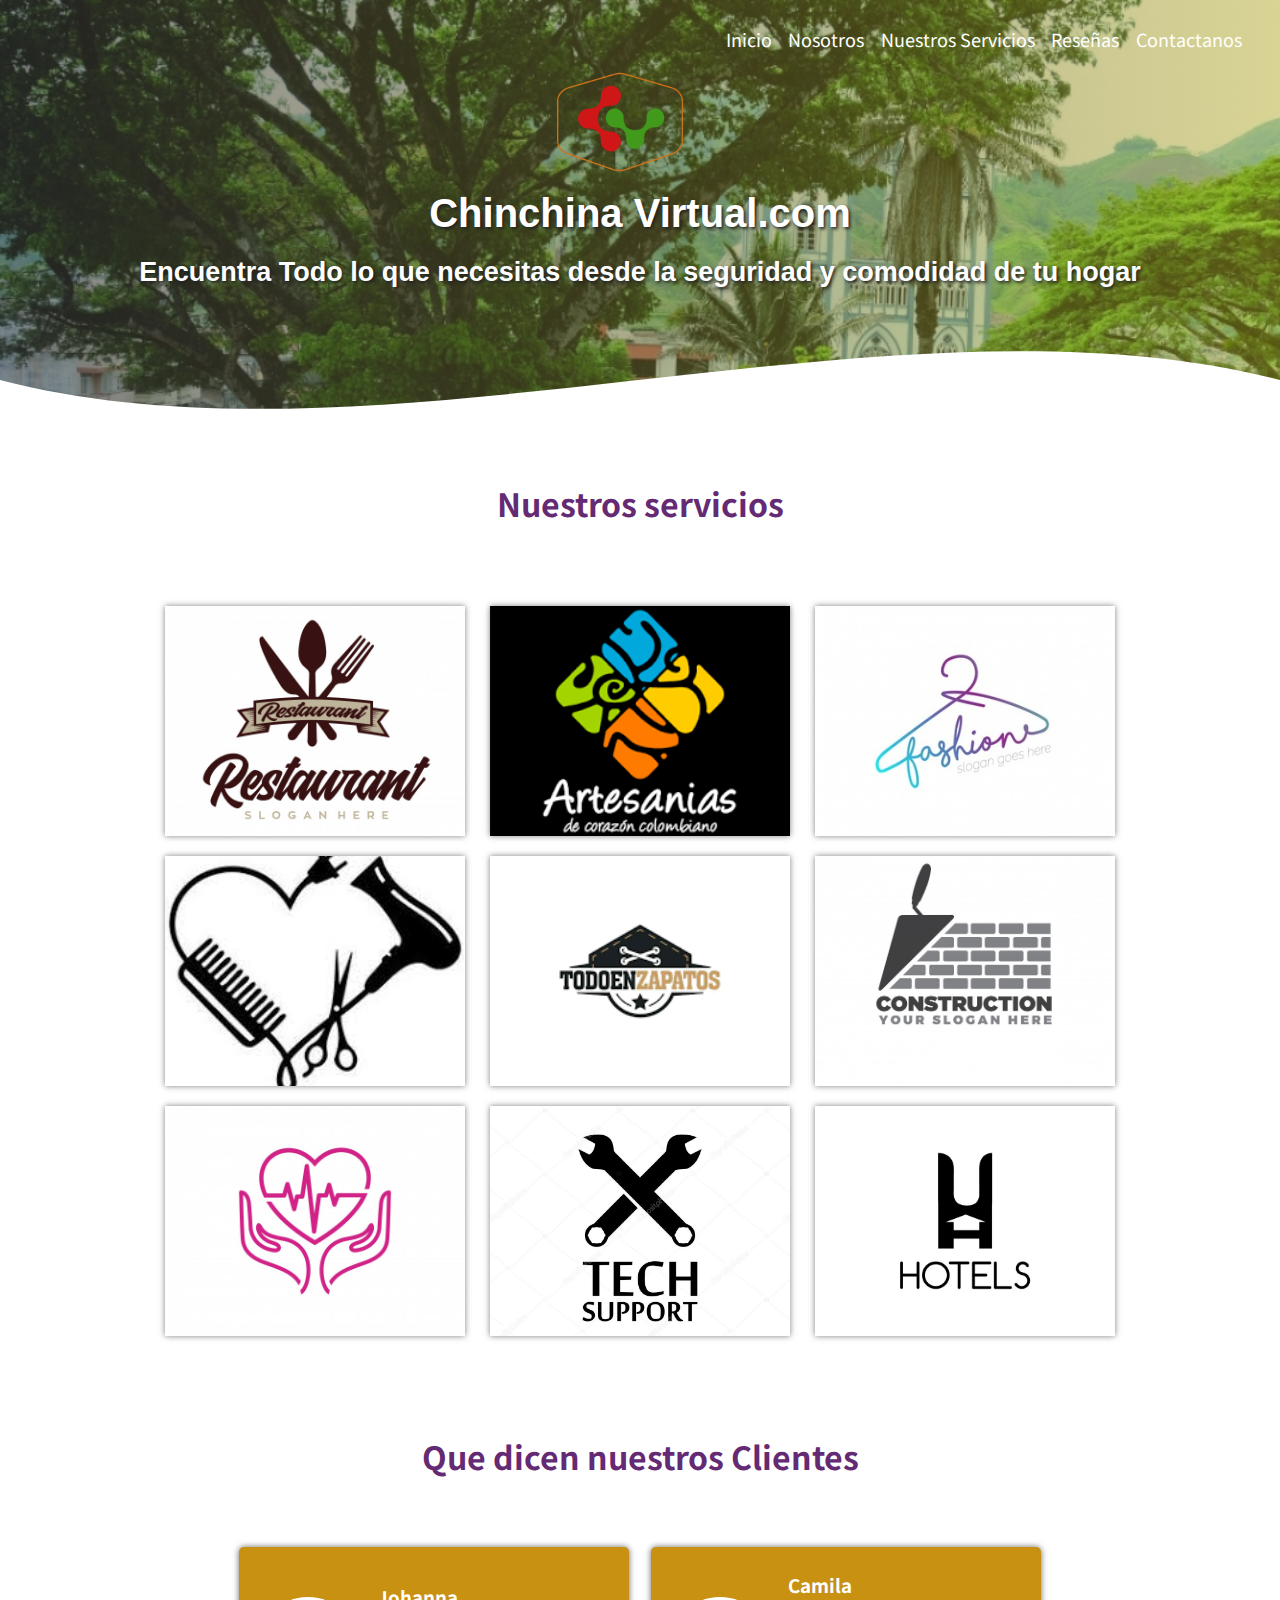
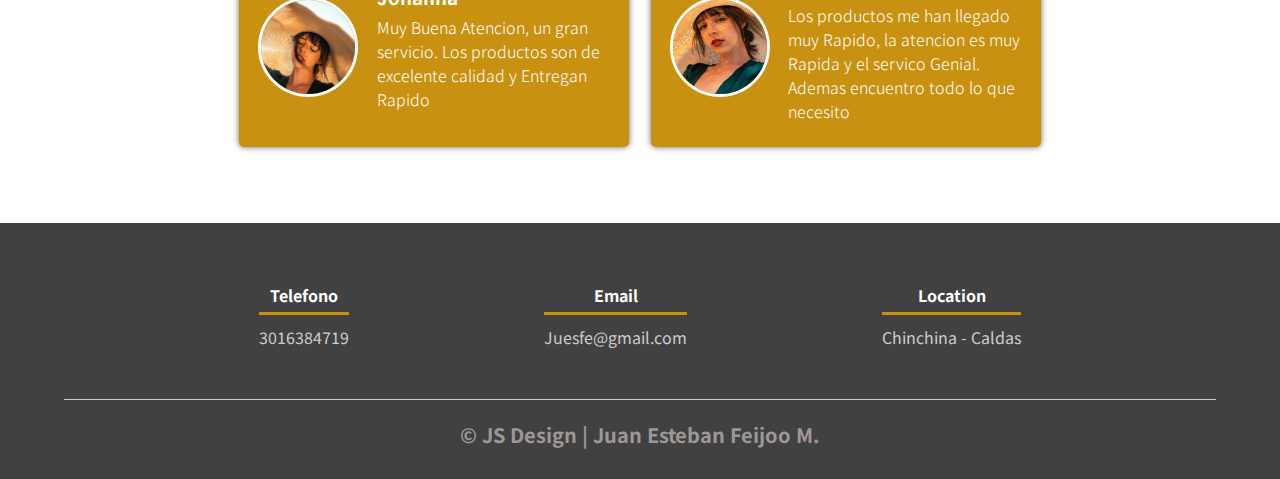
<file: index.html>
<!DOCTYPE html>
<html lang="es">
<head>
    <meta charset="UTF-8">
    <meta name="viewport" content="width=device-width, initial-scale=1.0">
    <meta name="description" content="Comercio Virtual chinchina, En esta Web Podras encontrar todo lo que necesites en casa
    desde productos tecnologicos y ropa Hasta la mejor comida de la ciudad." />
    <meta name="keywords" content="chinchina Virtual, Domicilios chinchina, tecnologia chinchina, comercio chinchina
    marcas aliadas chinchina, ropa chinchina, comercio virtual, domiciliso, compra online, tenis chinchina, ropa chinchina
    servicio tecnico chinchina, chinchina caldas, caldas chinchina, restaurantes chinchina"/>
    <title>Chinchina Virtual.com</title>
    <link rel="icon" href="img/faviconNegro.PNG" />
    <link href="chinchinaVirtualCss/chinchinaVirtual.css" type="text/css" rel="stylesheet" media />
    <link href="https://fonts.googleapis.com/css2?family=Noto+Sans+JP:wght@300&display=swap" rel="stylesheet">
</head>
<body>
    <div id="pageContainer">
        <main>
            <div id="home">
                <header>
                    <nav>
                        <a href="index.html"> <b>Inicio</b></a>
                        <a href="nosotros.html"> <b>Nosotros</b> </a>
                        <a href="#NuestrosServicios"> <b>Nuestros Servicios</b> </a>
                        <a href="#reseñas"> <b>Reseñas</b> </a>
                        <a href="contactanos.html"> <b>Contactanos</b> </a>
                    </nav>
                    <img class="logoPrincipal" src="img/faviconBlanco.png" alt="">

                    <section class="textosHeader" >
                        <h1>Chinchina Virtual.com</h1>
                        <br>
                        <h2>Encuentra Todo lo que necesitas desde la seguridad y comodidad de tu hogar</h2>
                    </section>
                    <div class="wave" style="height: 150px; overflow: hidden;"><svg viewBox="0 0 500 150" preserveAspectRatio="none"
                            style="height: 100%; width: 100%;">
                            <path d="M0.00,49.98 C150.00,149.97 349.20,-49.98 500.00,49.98 L500.00,149.97 L0.00,149.97 Z"
                                style="stroke: none; fill: #fff;"></path>
                        </svg></div>
                </header>
                <section id="portafolio">
                    <div class="contenedor contenedorPrincipal">
                        <h2 id="NuestrosServicios"class="titulo"> Nuestros servicios</h2>
                        <div class="galeriaPortafolio">
                            <div class="imagenPort">
                                <img src="img/restaurante.jpg" alt="Restaurantes">
                                <div class="hooverGaleria">
                                    <img src="img/icono1.png" alt="">
                                    <a href="restaurantes.html"><p class="portafolioP"> <b>Restaurantes</b> </p></a>
                                </div>
                            </div>
                            <div class="imagenPort">
                                <img src="img/logoArtesanias.png" alt="Artesanias">
                                <div class="hooverGaleria">
                                    <img src="img/icono1.png" alt="">
                                    <a href="artesanias.html"><p class="portafolioP"> <b>Artesanias</b> </p></a>
                                </div>
                            </div>
                            <div class="imagenPort">
                                <img src="img/ropa.jpg" alt="Moda">
                                <div class="hooverGaleria">
                                    <img src="img/icono1.png" alt="">
                                    <a href="moda.html"><p class="portafolioP"> <b>Moda</b> </p></a>
                                </div>
                            </div>
                            <div class="imagenPort">
                                <img src="img/bellezaLogo.jpg" alt="Belleza">
                                <div class="hooverGaleria">
                                    <img src="img/icono1.png" alt="">
                                    <a href="belleza.html"><p class="portafolioP"> <b>Belleza</b> </p></a>
                                </div>
                            </div>
                            <div class="imagenPort">
                                <img src="img/CalzadoLogo.png" alt="Calzado">
                                <div class="hooverGaleria">
                                    <img src="img/icono1.png" alt="">
                                    <a href="calzado.html"><p class="portafolioP"> <b>Calzado</b> </p></a>
                                </div>
                            </div>
                            <div class="imagenPort">
                                <img src="img/construccionLogo.jpg" alt="Construccion">
                                <div class="hooverGaleria">
                                    <img src="img/icono1.png" alt="">
                                    <a href="Construccion.html"><p class="portafolioP"> <b>Construccion</b> </p></a>
                                </div>
                            </div>
                            <div class="imagenPort">
                                <img src="img/SaludLogo.jpg" alt="Salud">
                                <div class="hooverGaleria">
                                    <img src="img/icono1.png" alt="">
                                    <a href="#"><p class="portafolioP"> <b>Salud</b> </p></a>
                                </div>
                            </div>
                            <div class="imagenPort">
                                <img src="img/servicioTecnico.jpg" alt="Servicio Tecnico">
                                <div class="hooverGaleria">
                                    <img src="img/icono1.png" alt="">
                                    <a href="#"><p class="portafolioP"> <b>Servicio Tecnico</b> </p></a>
                                </div>
                            </div>
                            <div class="imagenPort">
                                <img src="img/logoHotel.jpg" alt="Hoteleria">
                                <div class="hooverGaleria">
                                    <img src="img/icono1.png" alt="">
                                    <a href="#"><p class="portafolioP"> <b>Hoteleria</b> </p></a>
                                </div>
                            </div>
                        </div>
                    </div>
                </section>
                <section id="opiniones">
                    <div class="contenedor opiniones">
                        <h2 id="reseñas" class="titulo">Que dicen nuestros Clientes</h2>
                        <div class="cards">
                            <div class="card">
                                <img src="img/face1.jpg" alt="">
                                <div class="contenidoTextoCard">
                                    <h3>Johanna</h3>
                                    <p>Muy Buena Atencion, un gran servicio. Los productos son de excelente calidad y Entregan Rapido</p>
                                </div>
                            </div>
                            <div class="card">
                                <img src="img/face2.jpg" alt="">
                                <div class="contenidoTextoCard">
                                    <h3>Camila</h3>
                                    <p>Los productos me han llegado muy Rapido, la atencion es muy Rapida y el servico Genial. Ademas encuentro todo lo que necesito</p>
                                </div>
                            </div>
                        </div>
                    </div>
                </section>
            </div>
        </main>
        <footer>
            <div class="contenedor-footer">
                <div class="content-foo">
                    <h4>Telefono</h4>
                    <p>3016384719</p>
                </div>
                <div class="content-foo">
                    <h4>Email</h4>
                    <p>Juesfe@gmail.com</p>
                </div>
                <div class="content-foo">
                    <h4>Location</h4>
                    <p>Chinchina - Caldas</p>
                </div>
            </div>
            <h2 class="titulo-final">&copy; JS Design | Juan Esteban Feijoo M.</h2>
        </footer>
    </div>
</body>
</html>
</file>
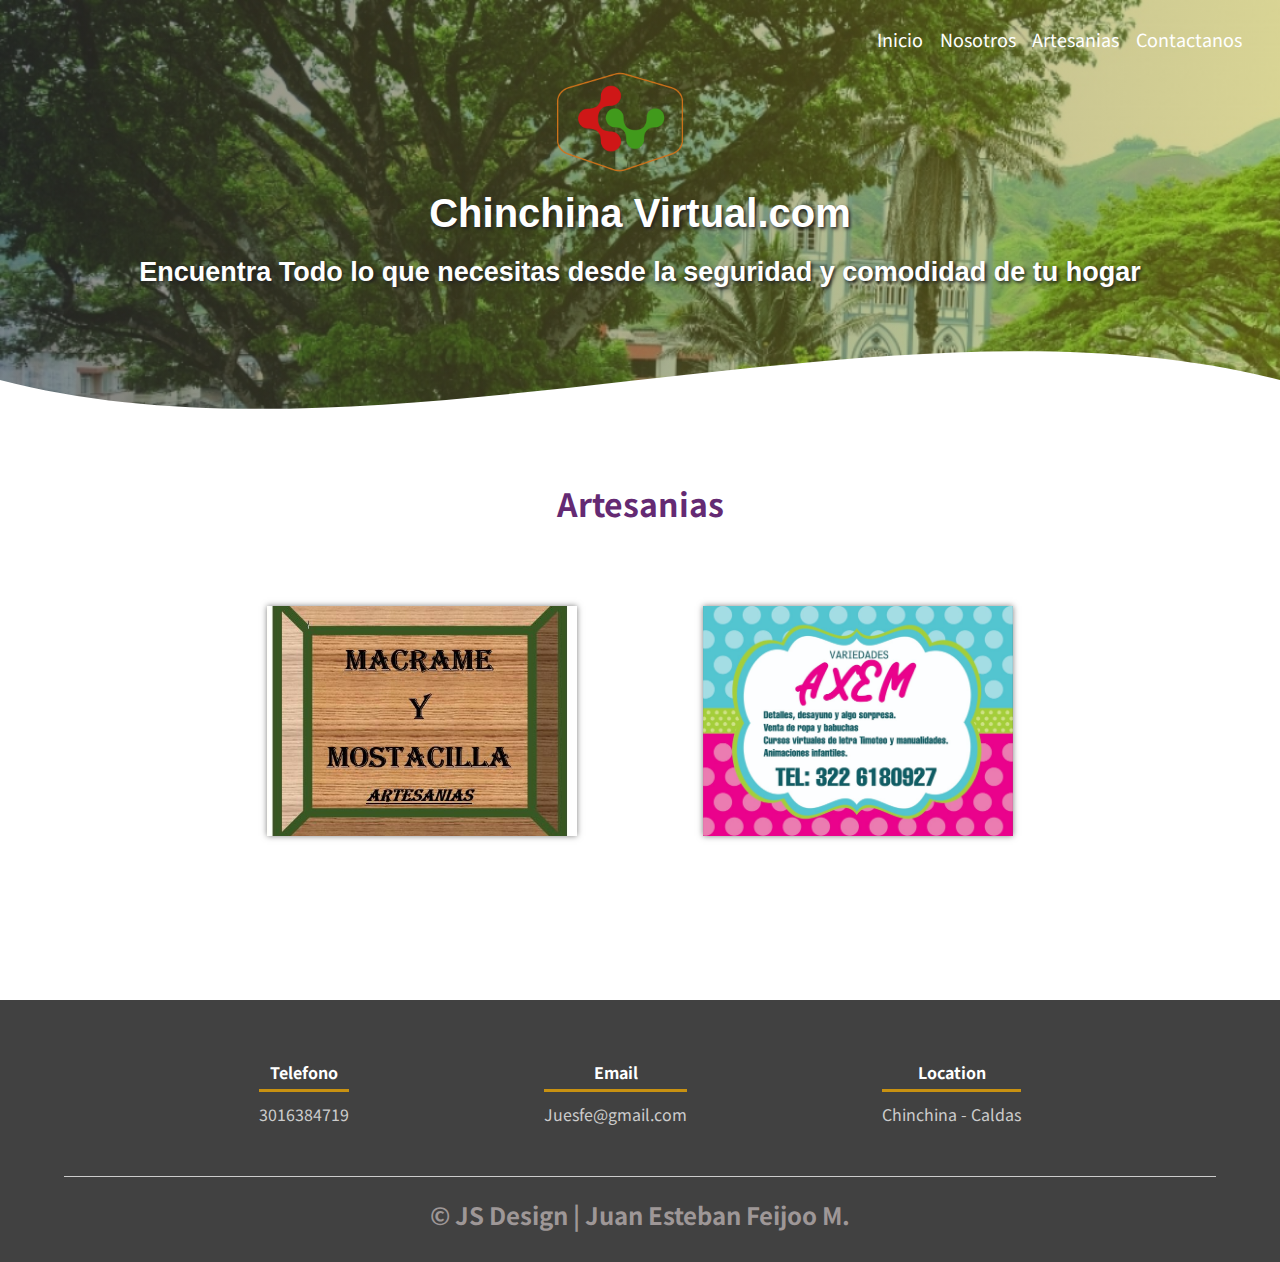
<file: artesanias.html>
<!DOCTYPE html>
<html lang="es">

<head>
    <meta charset="UTF-8">
    <meta name="viewport" content="width=device-width, initial-scale=1.0">
    <meta name="description" content="Comercio Virtual chinchina, En esta Web Podras encontrar todo lo que necesites en casa
        desde productos tecnologicos y ropa Hasta la mejor comida de la ciudad." />
    <meta name="keywords" content="chinchina Virtual, Domicilios chinchina, tecnologia chinchina, comercio chinchina
        marcas aliadas chinchina, ropa chinchina, comercio virtual, domiciliso, compra online, tenis chinchina, ropa chinchina
        servicio tecnico chinchina, chinchina caldas, caldas chinchina" />
    <title>Artesanias</title>
    <link rel="icon" href="img/faviconNegro.PNG" />
    <link href="chinchinaVirtualCss/restaurantes.css" type="text/css" rel="stylesheet" media />
    <link href="https://fonts.googleapis.com/css2?family=Noto+Sans+JP:wght@300&display=swap" rel="stylesheet">
</head>

<body>
    <div id="pageContainer">
        <main>
            <div id="home">
                <header>
                    <nav>
                        <a href="index.html"> <b>Inicio</b></a>
                        <a href="nosotros.html"> <b>Nosotros</b> </a>
                        <a href="#artesanias"> <b>Artesanias</b> </a>
                        <a href="contactanos.html"> <b>Contactanos</b> </a>
                    </nav>
                    <img class="logoPrincipal" src="img/faviconBlanco.png" alt="">

                    <section class="textosHeader">
                        <h1>Chinchina Virtual.com</h1>
                        <br>
                        <h2>Encuentra Todo lo que necesitas desde la seguridad y comodidad de tu hogar</h2>
                    </section>
                    <div class="wave" style="height: 150px; overflow: hidden;"><svg viewBox="0 0 500 150"
                            preserveAspectRatio="none" style="height: 100%; width: 100%;">
                            <path
                                d="M0.00,49.98 C150.00,149.97 349.20,-49.98 500.00,49.98 L500.00,149.97 L0.00,149.97 Z"
                                style="stroke: none; fill: #fff;"></path>
                        </svg></div>
                </header>
                <section id="portafolio">
                    <div class="contenedor contenedorPrincipal">
                        <h2 id="artesanias" class="titulo"> Artesanias </h2>
                        <div class="galeriaPortafolio">
                            <div class="imagenPort">
                                <img id="mostacilla" src="img/mostacilla.jpg" alt="Macrame y Mostacilla">
                                <div class="hooverGaleria">
                                    <img src="img/icono1.png" alt="">
                                    <a href="#">
                                        <p class="portafolioP"> <b>Macrame y Mostacilla <br> Artesanias</b> </p>
                                    </a>
                                </div>
                            </div>
                            <div class="imagenPort">
                                <img id="axem" src="img/axem.jpg" alt="Variedades Axem">
                                <div class="hooverGaleria">
                                    <img src="img/icono1.png" alt="">
                                    <a href="#"> <b>
                                            <p>Variedades Axem </p>
                                        </b> </a>
                                </div>
                            </div>
                        </div>
                    </div>
                </section>
            </div>
        </main>
        <br><br>
        <br><br>
        <br><br>
        <footer>
            <div class="contenedor-footer">
                <div class="content-foo">
                    <h4>Telefono</h4>
                    <p>3016384719</p>
                </div>
                <div class="content-foo">
                    <h4>Email</h4>
                    <p>Juesfe@gmail.com</p>
                </div>
                <div class="content-foo">
                    <h4>Location</h4>
                    <p>Chinchina - Caldas</p>
                </div>
            </div>
            <h2 class="titulo-final">&copy; JS Design | Juan Esteban Feijoo M.</h2>
        </footer>
    </div>
 </body>
</html>
</file>
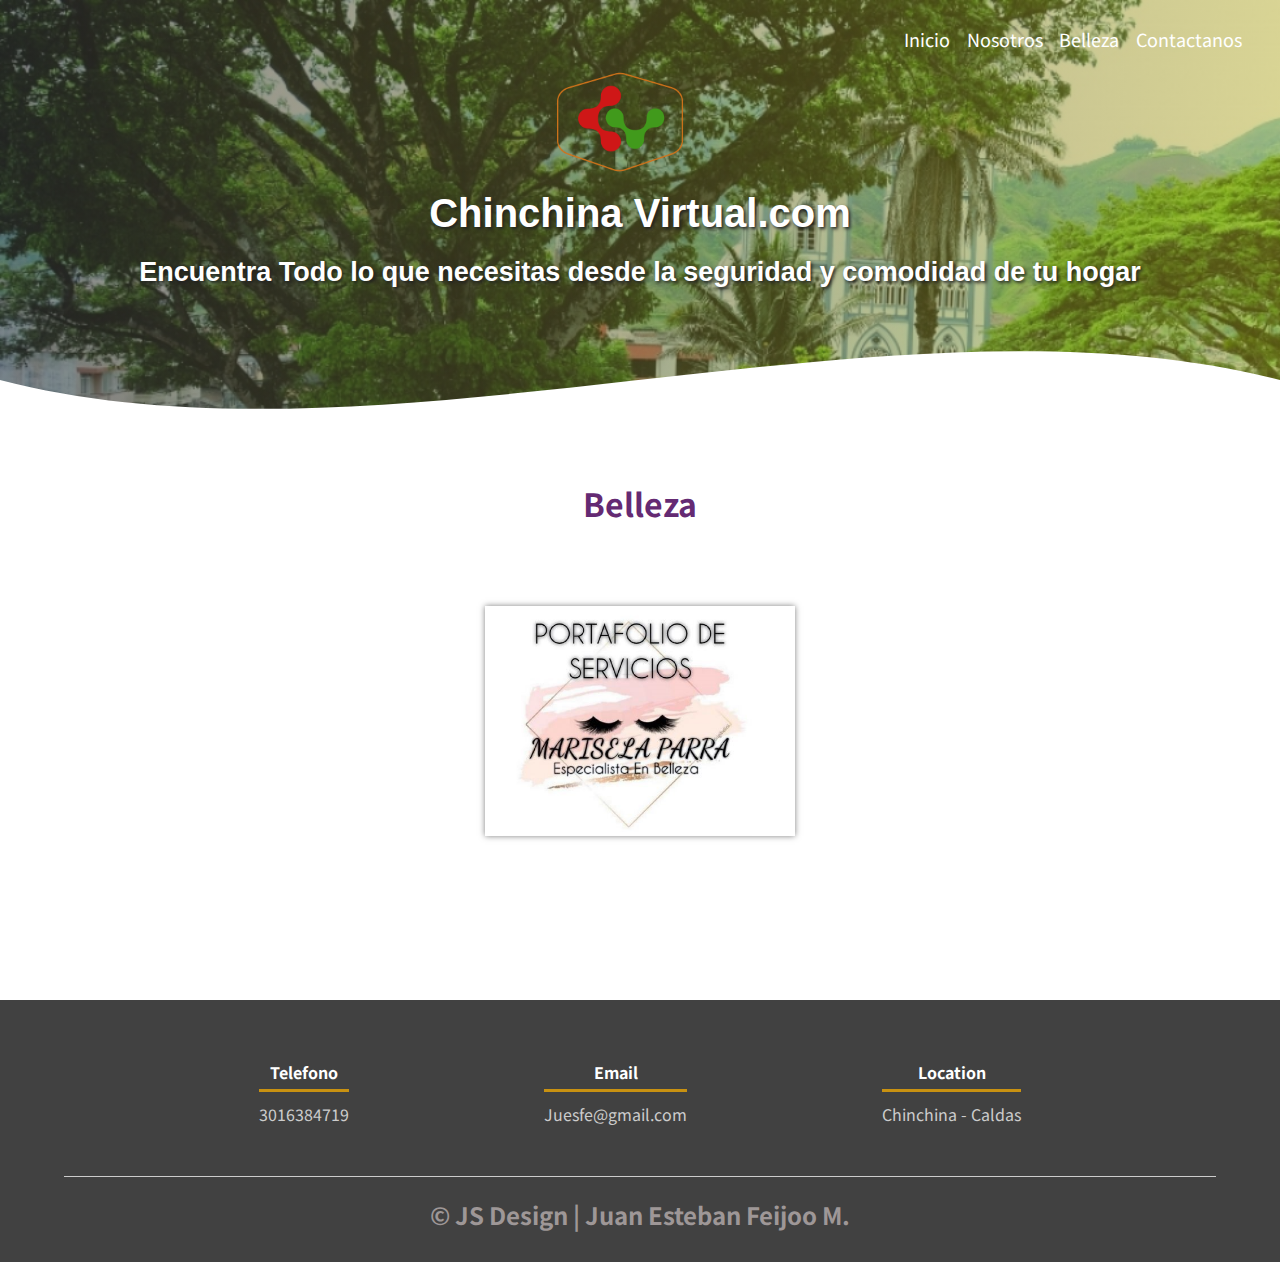
<file: belleza.html>
<!DOCTYPE html>
<html lang="es">

<head>
    <meta charset="UTF-8">
    <meta name="viewport" content="width=device-width, initial-scale=1.0">
    <meta name="description" content="Comercio Virtual chinchina, En esta Web Podras encontrar todo lo que necesites en casa
        desde productos tecnologicos y ropa Hasta la mejor comida de la ciudad." />
    <meta name="keywords" content="chinchina Virtual, Domicilios chinchina, tecnologia chinchina, comercio chinchina
        marcas aliadas chinchina, ropa chinchina, comercio virtual, domiciliso, compra online, tenis chinchina, ropa chinchina
        servicio tecnico chinchina, chinchina caldas, caldas chinchina" />
    <title>Belleza</title>
    <link rel="icon" href="img/faviconNegro.PNG" />
    <link href="chinchinaVirtualCss/belleza.css" type="text/css" rel="stylesheet" media />
    <link href="https://fonts.googleapis.com/css2?family=Noto+Sans+JP:wght@300&display=swap" rel="stylesheet">
</head>

<body>
    <div id="pageContainer">
        <main>
            <div id="home">
                <header>
                    <nav>
                        <a href="index.html"> <b>Inicio</b></a>
                        <a href="nosotros.html"> <b>Nosotros</b> </a>
                        <a href="#belleza"> <b>Belleza</b> </a>
                        <a href="contactanos.html"> <b>Contactanos</b> </a>
                    </nav>
                    <img class="logoPrincipal" src="img/faviconBlanco.png" alt="">

                    <section class="textosHeader">
                        <h1>Chinchina Virtual.com</h1>
                        <br>
                        <h2>Encuentra Todo lo que necesitas desde la seguridad y comodidad de tu hogar</h2>
                    </section>
                    <div class="wave" style="height: 150px; overflow: hidden;"><svg viewBox="0 0 500 150"
                            preserveAspectRatio="none" style="height: 100%; width: 100%;">
                            <path
                                d="M0.00,49.98 C150.00,149.97 349.20,-49.98 500.00,49.98 L500.00,149.97 L0.00,149.97 Z"
                                style="stroke: none; fill: #fff;"></path>
                        </svg></div>
                </header>
                <section id="portafolio">
                    <div class="contenedor contenedorPrincipal">
                        <h2 id="belleza" class="titulo"> Belleza </h2>
                        <div class="galeriaPortafolio">
                            <div class="imagenPort">
                                <img id="mariselaBelleza" src="img/marisela.jpg" alt="Marisela Parra especialista en Belleza">
                                <div class="hooverGaleria">
                                    <img src="img/icono1.png" alt="">
                                    <a href="#">
                                        <p class="portafolioP"> <b>Maricela Parra <br> Especialista en Belleza</b> </p>
                                    </a>
                                </div>
                            </div>
                        </div>
                    </div>
                </section>
            </div>
        </main>
        <br><br>
        <br><br>
        <br><br>
        <footer>
            <div class="contenedor-footer">
                <div class="content-foo">
                    <h4>Telefono</h4>
                    <p>3016384719</p>
                </div>
                <div class="content-foo">
                    <h4>Email</h4>
                    <p>Juesfe@gmail.com</p>
                </div>
                <div class="content-foo">
                    <h4>Location</h4>
                    <p>Chinchina - Caldas</p>
                </div>
            </div>
            <h2 class="titulo-final">&copy; JS Design | Juan Esteban Feijoo M.</h2>
        </footer>
    </div>
</body>

</html>
</file>
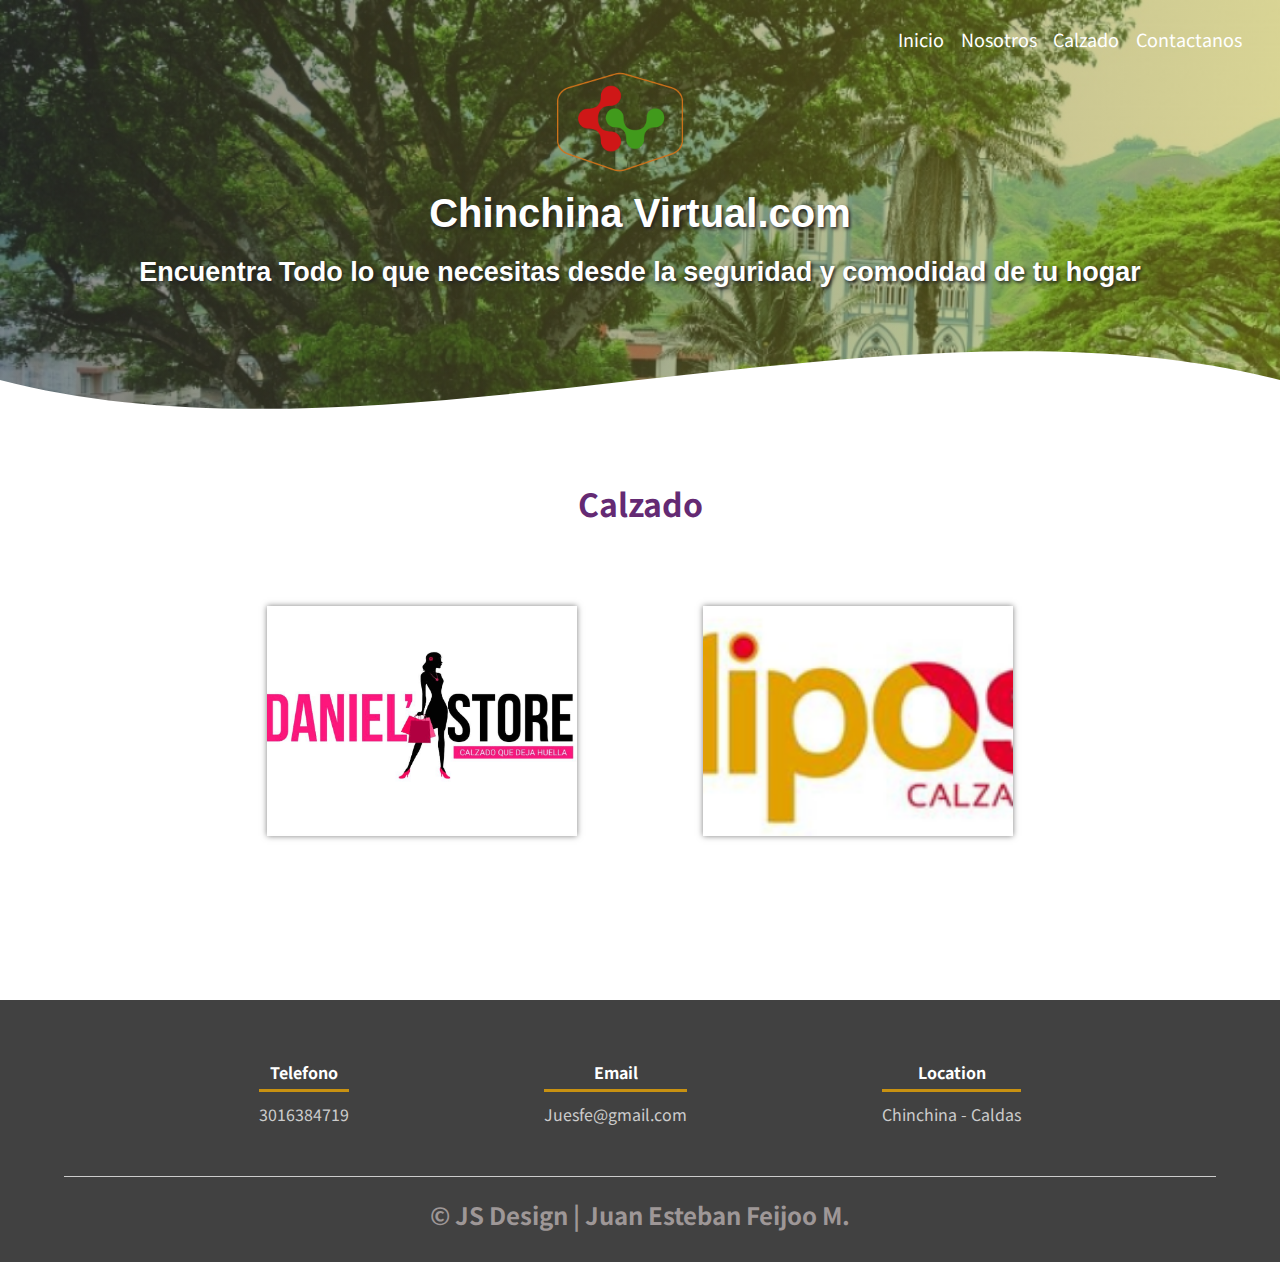
<file: calzado.html>
<!DOCTYPE html>
<html lang="es">

<head>
    <meta charset="UTF-8">
    <meta name="viewport" content="width=device-width, initial-scale=1.0">
    <meta name="description" content="Comercio Virtual chinchina, En esta Web Podras encontrar todo lo que necesites en casa
        desde productos tecnologicos y ropa Hasta la mejor comida de la ciudad." />
    <meta name="keywords" content="chinchina Virtual, Domicilios chinchina, tecnologia chinchina, comercio chinchina
        marcas aliadas chinchina, ropa chinchina, comercio virtual, domiciliso, compra online, tenis chinchina, ropa chinchina
        servicio tecnico chinchina, chinchina caldas, caldas chinchina" />
    <title>Calzado</title>
    <link rel="icon" href="img/faviconNegro.PNG" />
    <link href="chinchinaVirtualCss/belleza.css" type="text/css" rel="stylesheet" media />
    <link href="https://fonts.googleapis.com/css2?family=Noto+Sans+JP:wght@300&display=swap" rel="stylesheet">
</head>

<body>
    <div id="pageContainer">
        <main>
            <div id="home">
                <header>
                    <nav>
                        <a href="index.html"> <b>Inicio</b></a>
                        <a href="nosotros.html"> <b>Nosotros</b> </a>
                        <a href="#calzado"> <b>Calzado</b> </a>
                        <a href="contactanos.html"> <b>Contactanos</b> </a>
                    </nav>
                    <img class="logoPrincipal" src="img/faviconBlanco.png" alt="">

                    <section class="textosHeader">
                        <h1>Chinchina Virtual.com</h1>
                        <br>
                        <h2>Encuentra Todo lo que necesitas desde la seguridad y comodidad de tu hogar</h2>
                    </section>
                    <div class="wave" style="height: 150px; overflow: hidden;"><svg viewBox="0 0 500 150"
                            preserveAspectRatio="none" style="height: 100%; width: 100%;">
                            <path
                                d="M0.00,49.98 C150.00,149.97 349.20,-49.98 500.00,49.98 L500.00,149.97 L0.00,149.97 Z"
                                style="stroke: none; fill: #fff;"></path>
                        </svg></div>
                </header>
                <section id="portafolio">
                    <div class="contenedor contenedorPrincipal">
                        <h2 id="calzado" class="titulo"> Calzado </h2>
                        <div class="galeriaPortafolio">
                            <div class="imagenPort">
                                <img id="danielStore" src="img/danieStore.jpg" alt="Daniel Store Calzado">
                                <div class="hooverGaleria">
                                    <img src="img/icono1.png" alt="">
                                    <a href="#">
                                        <p class="portafolioP"> <b>Daniel Store <br> Calzado</b> </p>
                                    </a>
                                </div>
                            </div>
                            <div class="imagenPort">
                                <img id="fliposCalzado" src="img/flipos.PNG" alt="Flipos Calzado">
                                <div class="hooverGaleria">
                                    <img src="img/icono1.png" alt="">
                                    <a href="#">
                                        <p class="portafolioP"> <b>Flipos <br> Calzado</b> </p>
                                    </a>
                                </div>
                            </div>
                        </div>
                    </div>
                </section>
            </div>
        </main>
        <br><br>
        <br><br>
        <br><br>
        <footer>
            <div class="contenedor-footer">
                <div class="content-foo">
                    <h4>Telefono</h4>
                    <p>3016384719</p>
                </div>
                <div class="content-foo">
                    <h4>Email</h4>
                    <p>Juesfe@gmail.com</p>
                </div>
                <div class="content-foo">
                    <h4>Location</h4>
                    <p>Chinchina - Caldas</p>
                </div>
            </div>
            <h2 class="titulo-final">&copy; JS Design | Juan Esteban Feijoo M.</h2>
        </footer>
    </div>
</body>

</html>
</file>
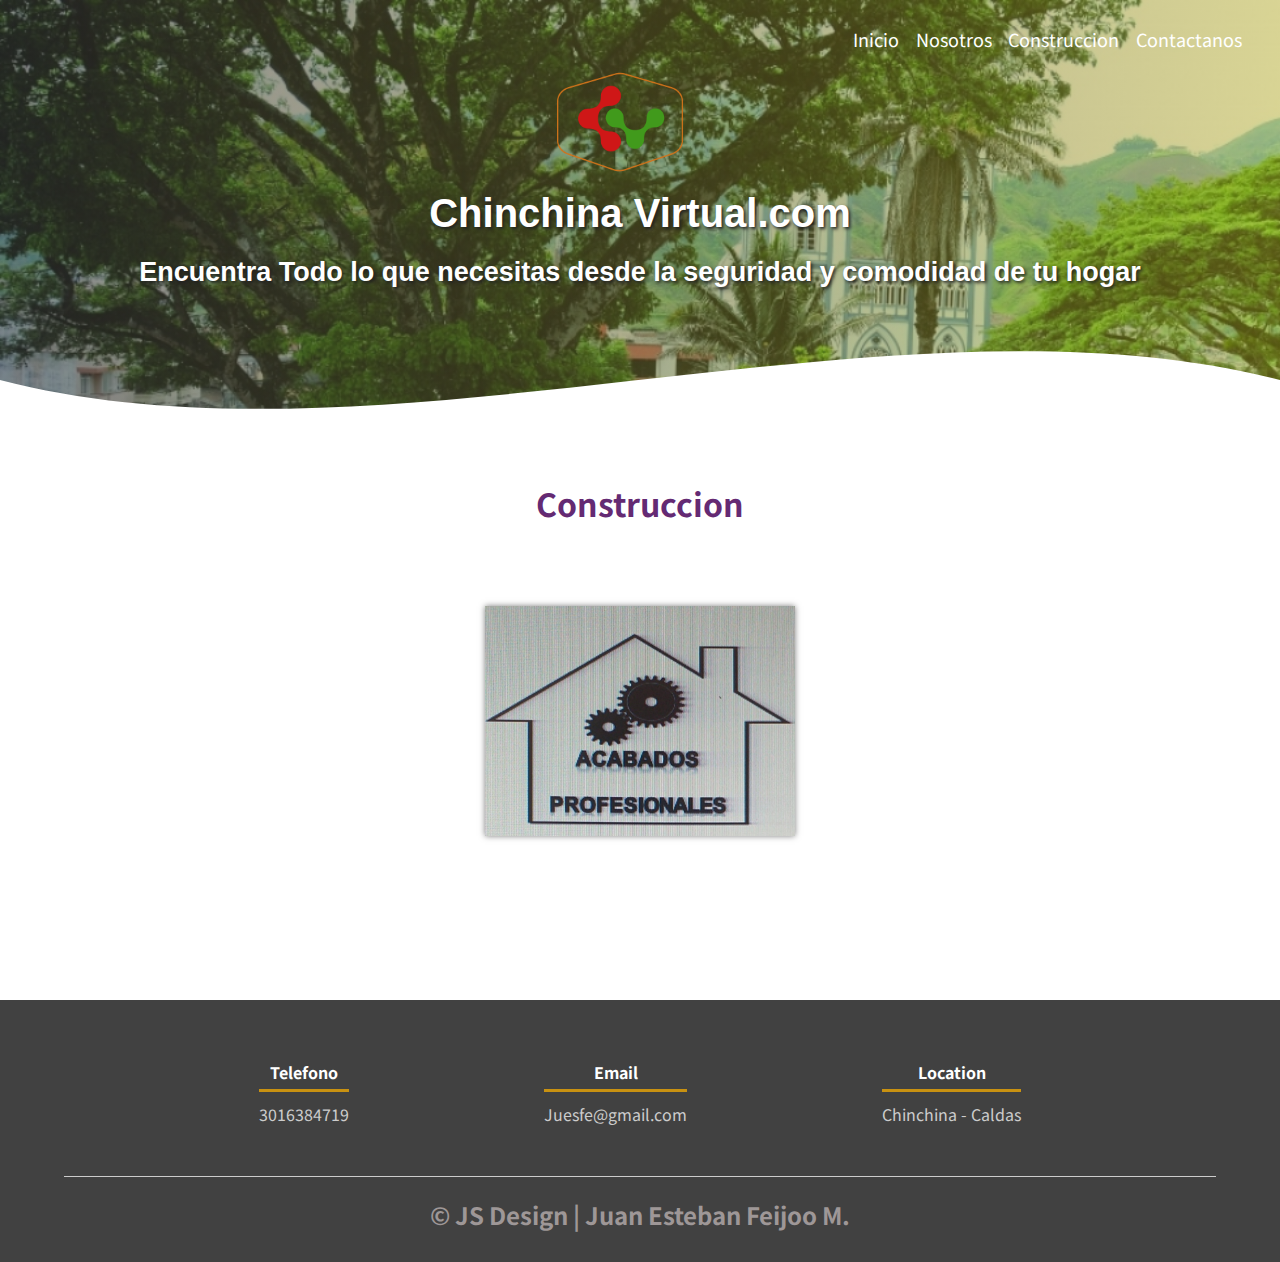
<file: Construccion.html>
<!DOCTYPE html>
<html lang="es">

<head>
    <meta charset="UTF-8">
    <meta name="viewport" content="width=device-width, initial-scale=1.0">
    <meta name="description" content="Comercio Virtual chinchina, En esta Web Podras encontrar todo lo que necesites en casa
        desde productos tecnologicos y ropa Hasta la mejor comida de la ciudad." />
    <meta name="keywords" content="chinchina Virtual, Domicilios chinchina, tecnologia chinchina, comercio chinchina
        marcas aliadas chinchina, ropa chinchina, comercio virtual, domiciliso, compra online, tenis chinchina, ropa chinchina
        servicio tecnico chinchina, chinchina caldas, caldas chinchina" />
    <title>Construccion</title>
    <link rel="icon" href="img/faviconNegro.PNG" />
    <link href="chinchinaVirtualCss/belleza.css" type="text/css" rel="stylesheet" media />
    <link href="https://fonts.googleapis.com/css2?family=Noto+Sans+JP:wght@300&display=swap" rel="stylesheet">
</head>

<body>
    <div id="pageContainer">
        <main>
            <div id="home">
                <header>
                    <nav>
                        <a href="index.html"> <b>Inicio</b></a>
                        <a href="nosotros.html"> <b>Nosotros</b> </a>
                        <a href="#Construccion"> <b>Construccion</b> </a>
                        <a href="contactanos.html"> <b>Contactanos</b> </a>
                    </nav>
                    <img class="logoPrincipal" src="img/faviconBlanco.png" alt="">

                    <section class="textosHeader">
                        <h1>Chinchina Virtual.com</h1>
                        <br>
                        <h2>Encuentra Todo lo que necesitas desde la seguridad y comodidad de tu hogar</h2>
                    </section>
                    <div class="wave" style="height: 150px; overflow: hidden;"><svg viewBox="0 0 500 150"
                            preserveAspectRatio="none" style="height: 100%; width: 100%;">
                            <path
                                d="M0.00,49.98 C150.00,149.97 349.20,-49.98 500.00,49.98 L500.00,149.97 L0.00,149.97 Z"
                                style="stroke: none; fill: #fff;"></path>
                        </svg></div>
                </header>
                <section id="portafolio">
                    <div class="contenedor contenedorPrincipal">
                        <h2 id="Construccion" class="titulo"> Construccion </h2>
                        <div class="galeriaPortafolio">
                            <div class="imagenPort">
                                <img id="acabadosProfesionales" src="img/acabadosProfesionales.jpg" alt="Acabados Profesionales">
                                <div class="hooverGaleria">
                                    <img src="img/icono1.png" alt="">
                                    <a href="#">
                                        <p class="portafolioP"> <b>Acabados Profesionales</b> </p>
                                    </a>
                                </div>
                            </div>
                        </div>
                    </div>
                </section>
            </div>
        </main>
        <br><br>
        <br><br>
        <br><br>
        <footer>
            <div class="contenedor-footer">
                <div class="content-foo">
                    <h4>Telefono</h4>
                    <p>3016384719</p>
                </div>
                <div class="content-foo">
                    <h4>Email</h4>
                    <p>Juesfe@gmail.com</p>
                </div>
                <div class="content-foo">
                    <h4>Location</h4>
                    <p>Chinchina - Caldas</p>
                </div>
            </div>
            <h2 class="titulo-final">&copy; JS Design | Juan Esteban Feijoo M.</h2>
        </footer>
    </div>
</body>

</html>
</file>
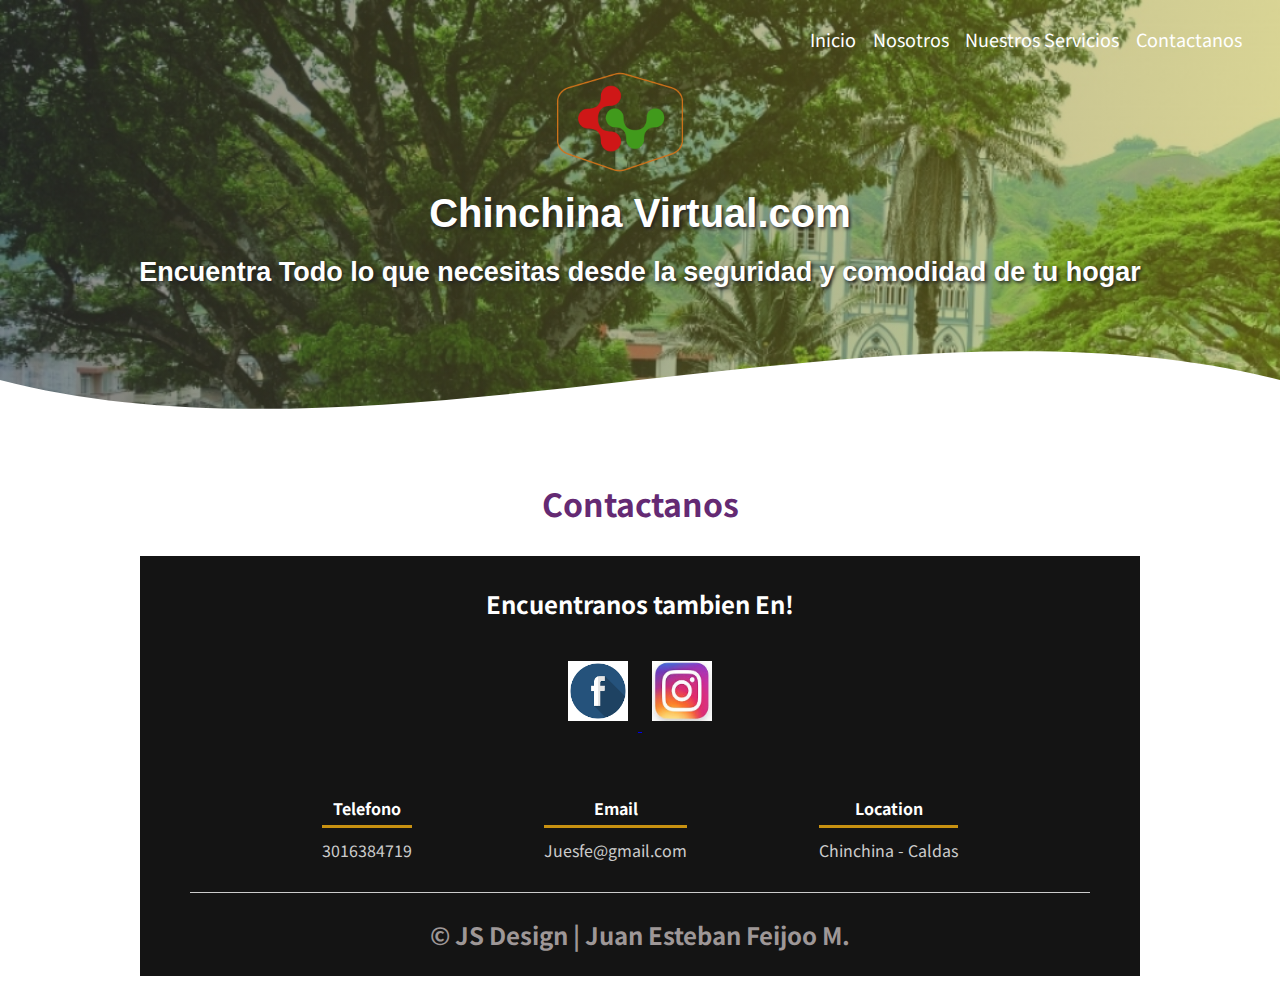
<file: contactanos.html>
<!DOCTYPE html>
<html lang="es">

<head>
    <meta charset="UTF-8">
    <meta name="viewport" content="width=device-width, initial-scale=1.0">
    <meta name="description" content="Comercio Virtual chinchina, En esta Web Podras encontrar todo lo que necesites en casa
    desde productos tecnologicos y ropa Hasta la mejor comida de la ciudad." />
    <meta name="keywords" content="chinchina Virtual, Domicilios chinchina, tecnologia chinchina, comercio chinchina
    marcas aliadas chinchina, ropa chinchina, comercio virtual, domiciliso, compra online, tenis chinchina, ropa chinchina
    servicio tecnico chinchina, chinchina caldas, caldas chinchina, restaurantes chinchina" />
    <title>Chinchina Virtual.com</title>
    <link rel="icon" href="img/faviconNegro.PNG" />
    <link href="chinchinaVirtualCss/contactanos.css" type="text/css" rel="stylesheet" media />
    <link href="https://fonts.googleapis.com/css2?family=Noto+Sans+JP:wght@300&display=swap" rel="stylesheet">
</head>

<body>
    <div id="pageContainer">
        <main>
            <div id="home">
                <header>
                    <nav>
                        <a href="index.html"> <b>Inicio</b></a>
                        <a href="nosotros.html"> <b>Nosotros</b> </a>
                        <a href="#NuestrosServicios"> <b>Nuestros Servicios</b> </a>
                        <a href="#contactanos"> <b>Contactanos</b> </a>
                    </nav>
                    <img class="logoPrincipal" src="img/faviconBlanco.png" alt="">

                    <section class="textosHeader">
                        <h1>Chinchina Virtual.com</h1>
                        <br>
                        <h2>Encuentra Todo lo que necesitas desde la seguridad y comodidad de tu hogar</h2>
                    </section>
                    <div class="wave" style="height: 150px; overflow: hidden;"><svg viewBox="0 0 500 150"
                            preserveAspectRatio="none" style="height: 100%; width: 100%;">
                            <path
                                d="M0.00,49.98 C150.00,149.97 349.20,-49.98 500.00,49.98 L500.00,149.97 L0.00,149.97 Z"
                                style="stroke: none; fill: #fff;"></path>
                        </svg></div>
                </header>
                <section id="portafolio">
                    <div class="contenedor contenedorPrincipal">
                        <h2 id="contactanos" class="titulo"> Contactanos</h2>
                        <div class="contactanos">
                            <footer>
                                <div class="redes">
                                    <h3>Encuentranos tambien En!</h3>
                                    <a href="https://es-la.facebook.com/" target="_blank" title="facebook">
                                        <img src="img/facebook.png" alt="icono facebook" class="iconoFacebook" />
                                    </a>
                                    <img src="img/instagram.jpg" alt="icono instagram" class="iconoInstagram" />
                                </div>
                                <div class="contenedor-footer">
                                    <div class="content-foo">
                                        <h4>Telefono</h4>
                                        <p>3016384719</p>
                                    </div>
                                    <div class="content-foo">
                                        <h4>Email</h4>
                                        <p>Juesfe@gmail.com</p>
                                    </div>
                                    <div class="content-foo">
                                        <h4>Location</h4>
                                        <p>Chinchina - Caldas</p>
                                    </div>
                                </div>
                                <h2 class="titulo-final">&copy; JS Design | Juan Esteban Feijoo M.</h2>
                            </footer>
                        </div>
                    </div>
                </section>
            </div>
        </main>
    </div>
</body>

</html>
</file>
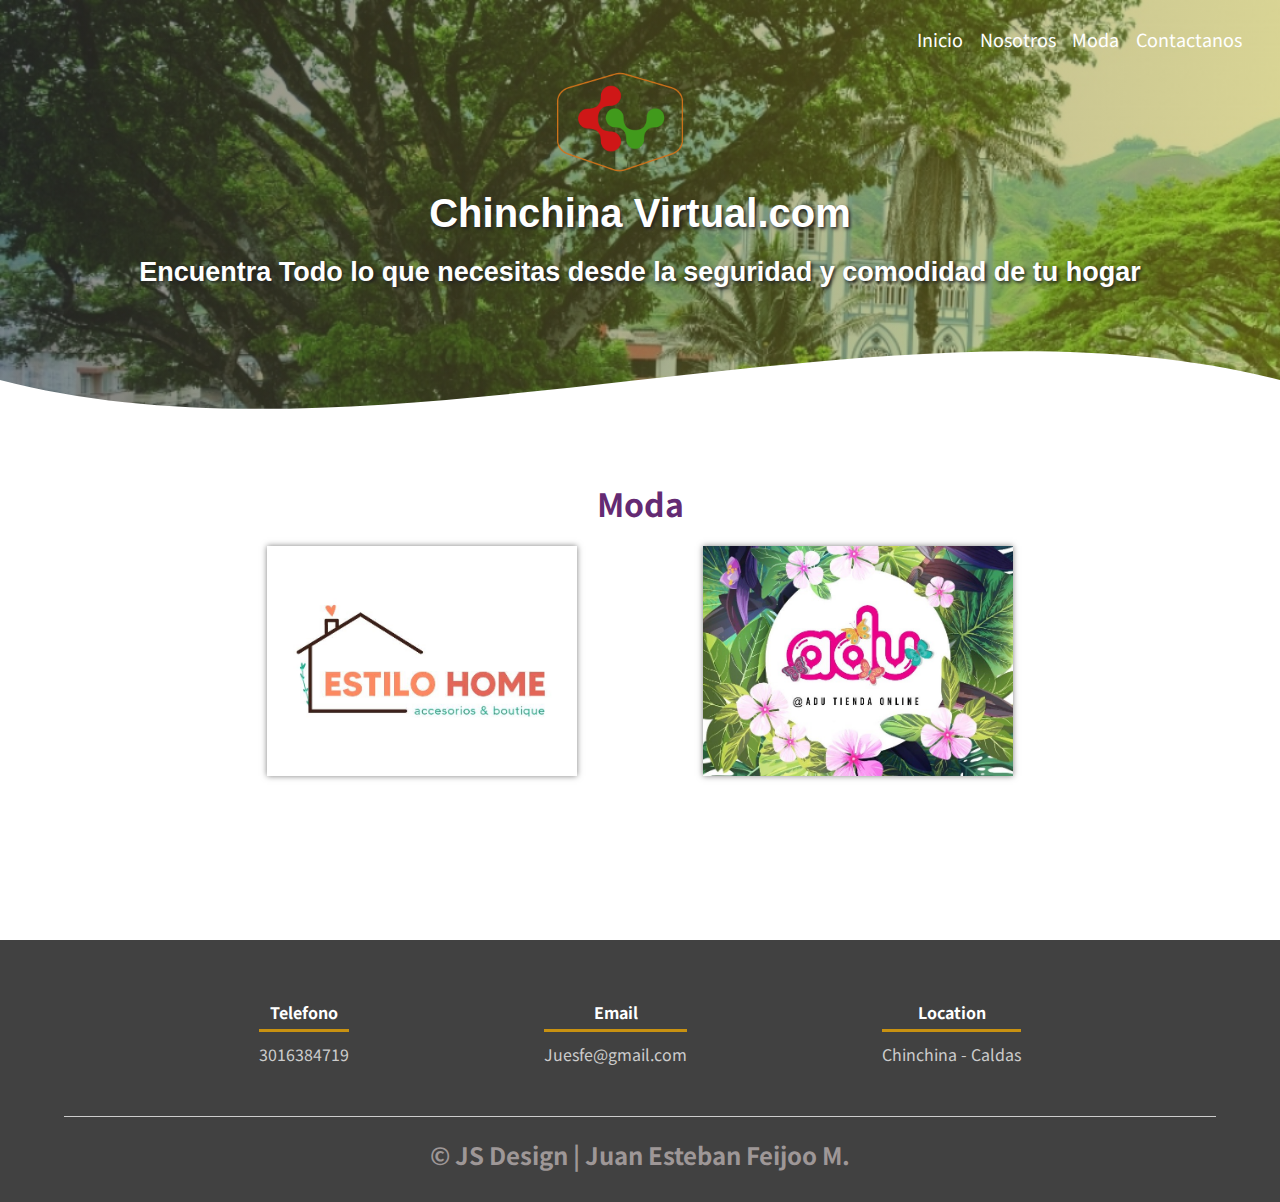
<file: moda.html>
<!DOCTYPE html>
<html lang="es">

<head>
    <meta charset="UTF-8">
    <meta name="viewport" content="width=device-width, initial-scale=1.0">
    <meta name="description" content="Comercio Virtual chinchina, En esta Web Podras encontrar todo lo que necesites en casa
        desde productos tecnologicos y ropa Hasta la mejor comida de la ciudad." />
    <meta name="keywords" content="chinchina Virtual, Domicilios chinchina, tecnologia chinchina, comercio chinchina
        marcas aliadas chinchina, ropa chinchina, comercio virtual, domiciliso, compra online, tenis chinchina, ropa chinchina
        servicio tecnico chinchina, chinchina caldas, caldas chinchina" />
    <title>Moda</title>
    <link rel="icon" href="img/faviconNegro.PNG" />
    <link href="chinchinaVirtualCss/moda.css" type="text/css" rel="stylesheet" media />
    <link href="https://fonts.googleapis.com/css2?family=Noto+Sans+JP:wght@300&display=swap" rel="stylesheet">
</head>

<body>
    <div id="pageContainer">
        <main>
            <div id="home">
                <header>
                    <nav>
                        <a href="index.html"> <b>Inicio</b></a>
                        <a href="nosotros.html"> <b>Nosotros</b> </a>
                        <a href="#Moda"> <b>Moda</b> </a>
                        <a href="contactanos.html"> <b>Contactanos</b> </a>
                    </nav>
                    <img class="logoPrincipal" src="img/faviconBlanco.png" alt="">

                    <section class="textosHeader">
                        <h1>Chinchina Virtual.com</h1>
                        <br>
                        <h2>Encuentra Todo lo que necesitas desde la seguridad y comodidad de tu hogar</h2>
                    </section>
                    <div class="wave" style="height: 150px; overflow: hidden;"><svg viewBox="0 0 500 150"
                            preserveAspectRatio="none" style="height: 100%; width: 100%;">
                            <path
                                d="M0.00,49.98 C150.00,149.97 349.20,-49.98 500.00,49.98 L500.00,149.97 L0.00,149.97 Z"
                                style="stroke: none; fill: #fff;"></path>
                        </svg></div>
                </header>
                <section id="portafolio">
                    <div class="contenedor contenedorPrincipal">
                        <h2 id="Moda" class="titulo"> Moda </h2>
                        <div class="galeriaPortafolio">
                            <div class="imagenPort">
                                <img id="estiloHome" src="img/estiloHome.jpg" alt="Estilo Home Accesorios y Boutique">
                                <div class="hooverGaleria">
                                    <img src="img/icono1.png" alt="">
                                    <a href="#">
                                        <p class="portafolioP"> <b>Estilo Home Accesorios y <br> Boutique</b> </p>
                                    </a>
                                </div>
                            </div>
                            <div class="imagenPort">
                                <img id="adu" src="img/adu.jpg" alt="@adu tienda online">
                                <div class="hooverGaleria">
                                    <img src="img/icono1.png" alt="">
                                    <a href="#"> <b>
                                            <p>Adu tienda <br> Online</p>
                                        </b> </a>
                                </div>
                            </div>
                        </div>
                    </div>
                </section>
            </div>
        </main>
        <br><br>
        <br><br>
        <br><br>
        <footer>
            <div class="contenedor-footer">
                <div class="content-foo">
                    <h4>Telefono</h4>
                    <p>3016384719</p>
                </div>
                <div class="content-foo">
                    <h4>Email</h4>
                    <p>Juesfe@gmail.com</p>
                </div>
                <div class="content-foo">
                    <h4>Location</h4>
                    <p>Chinchina - Caldas</p>
                </div>
            </div>
            <h2 class="titulo-final">&copy; JS Design | Juan Esteban Feijoo M.</h2>
        </footer>
    </div>
</body>

</html>
</file>
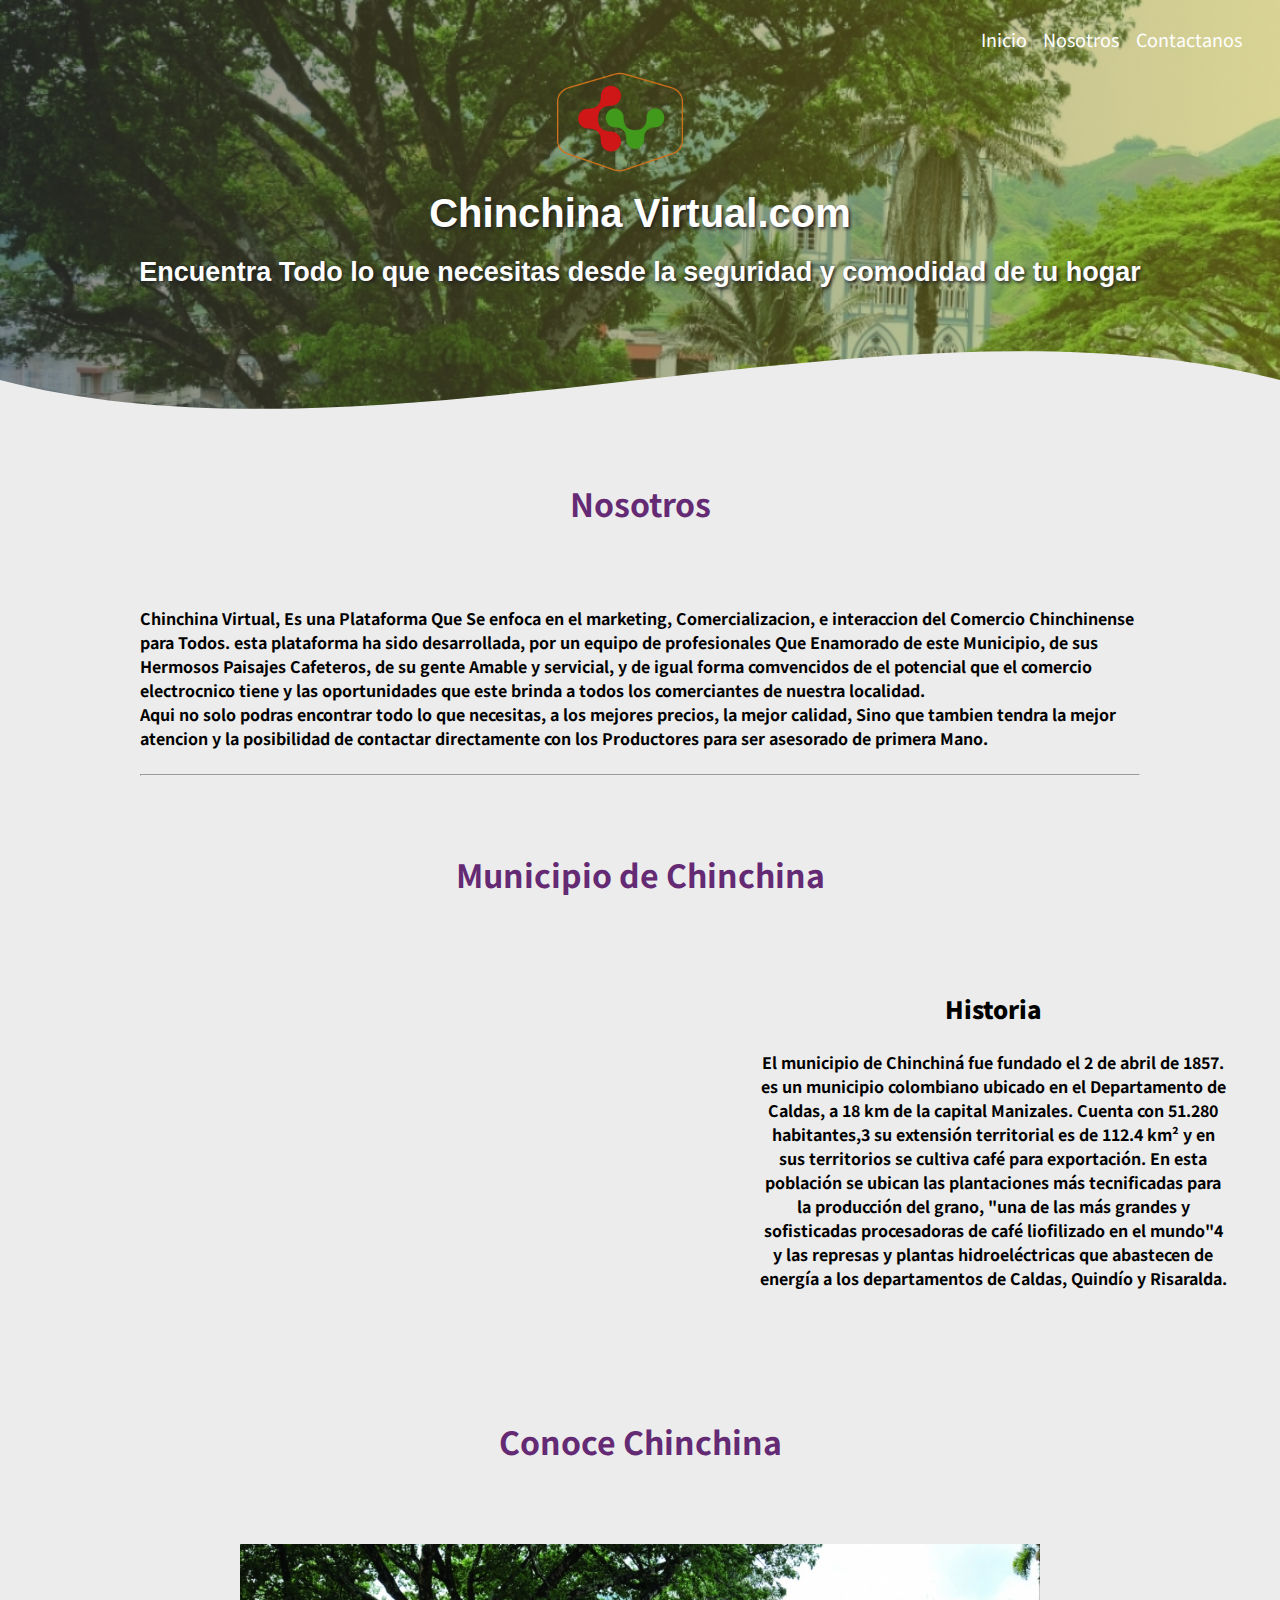
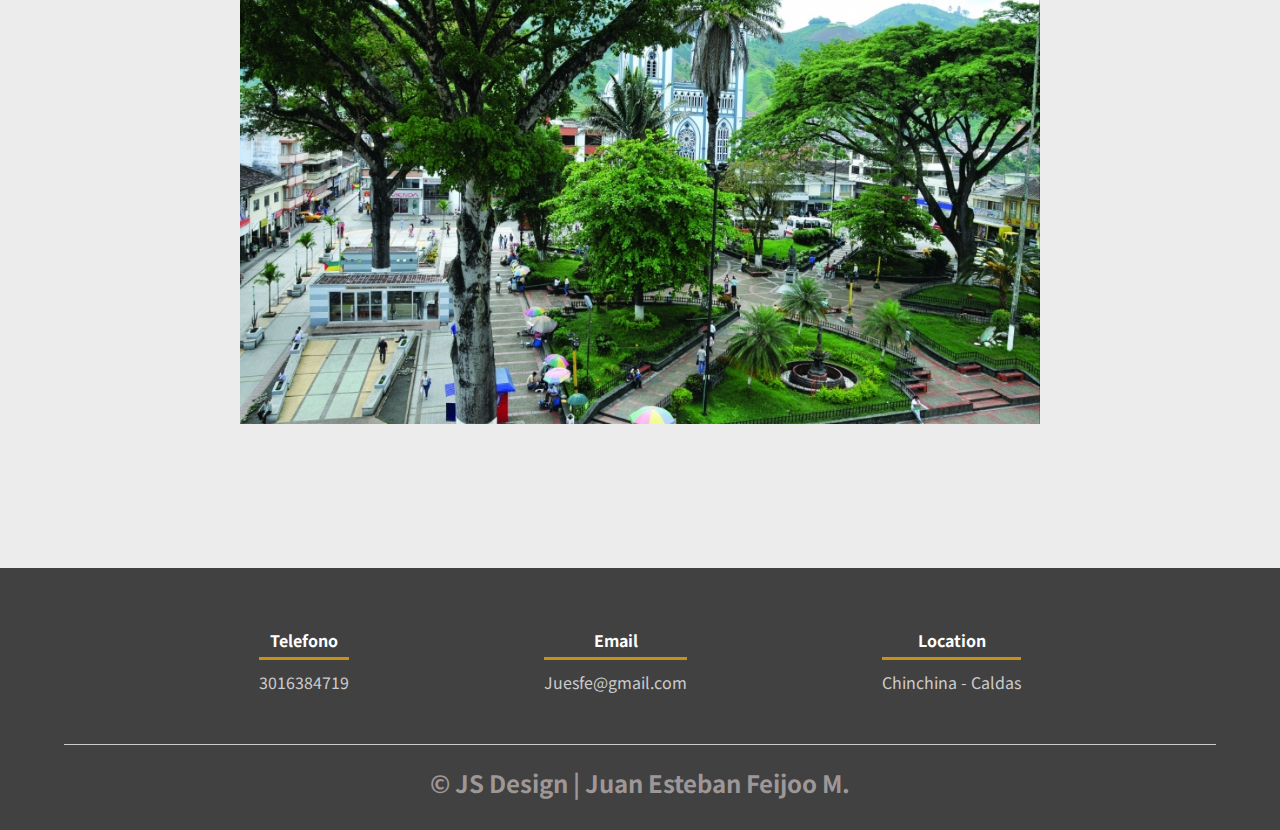
<file: nosotros.html>
<!DOCTYPE html>
<html lang="es">

<head>
    <meta charset="UTF-8">
    <meta name="viewport" content="width=device-width, initial-scale=1.0">
    <meta name="description" content="Comercio Virtual chinchina, En esta Web Podras encontrar todo lo que necesites en casa
        desde productos tecnologicos y ropa Hasta la mejor comida de la ciudad." />
    <meta name="keywords" content="chinchina Virtual, Domicilios chinchina, tecnologia chinchina, comercio chinchina
        marcas aliadas chinchina, ropa chinchina, comercio virtual, domiciliso, compra online, tenis chinchina, ropa chinchina
        servicio tecnico chinchina, chinchina caldas, caldas chinchina" />
    <title>Nosotros</title>
    <link rel="icon" href="img/faviconNegro.PNG" />
    <link href="chinchinaVirtualCss/nosotros.css" type="text/css" rel="stylesheet" media />
    <link href="https://fonts.googleapis.com/css2?family=Noto+Sans+JP:wght@300&display=swap" rel="stylesheet">
</head>

<body>
    <div id="pageContainer">
        <main>
            <div id="home">
                <header>
                    <nav>
                        <a href="index.html"> <b>Inicio</b></a>
                        <a href="#nosotros"> <b>Nosotros</b> </a>
                        <a href="contactanos.html"> <b>Contactanos</b> </a>
                    </nav>
                    <img class="logoPrincipal" src="img/faviconBlanco.png" alt="">
            
                    <section class="textosHeader">
                        <h1>Chinchina Virtual.com</h1>
                        <br>
                        <h2>Encuentra Todo lo que necesitas desde la seguridad y comodidad de tu hogar</h2>
                    </section>
                    <div class="wave" style="height: 150px; overflow: hidden;"><svg viewBox="0 0 500 150" preserveAspectRatio="none"
                            style="height: 100%; width: 100%;">
                            <path d="M0.00,49.98 C150.00,149.97 349.20,-49.98 500.00,49.98 L500.00,149.97 L0.00,149.97 Z"
                                style="stroke: none; fill: #ececec;"></path>
                        </svg></div>
                </header>
                <section id="portafolio">
                    <div class="contenedor contenedorPrincipal">
                        <h2 id="nosotros" class="titulo"> Nosotros</h2>
                        <p> 
                            <b>
                                Chinchina Virtual, Es una Plataforma Que Se enfoca en el marketing,
                                Comercializacion, e interaccion del Comercio Chinchinense para Todos. esta plataforma ha sido
                                desarrollada, por un equipo de profesionales Que Enamorado de este Municipio, de sus
                                Hermosos Paisajes Cafeteros, de su gente Amable y servicial, y de igual forma comvencidos de el potencial que el
                                comercio electrocnico tiene y las oportunidades que este brinda a todos los comerciantes
                                de nuestra localidad. <br>
                                Aqui no solo podras encontrar todo lo que necesitas, a los mejores precios, la mejor calidad,
                                Sino que tambien tendra la mejor atencion y la posibilidad de contactar directamente con
                                los Productores para ser asesorado de primera Mano.
                            </b> 
                        </p>

                        <br>
                        <hr>
                        <br>

                    </div>
                </section>
                <section id="historiaChinchina">
                    <h2 class="titulo"> Municipio de Chinchina</h2>
                    <div class="mapa">
                        <iframe
                            src="https://www.google.com/maps/embed?pb=!1m18!1m12!1m3!1d30224.437702026382!2d-75.62422910835572!3d4.986021767209659!2m3!1f0!2f0!3f0!3m2!1i1024!2i768!4f13.1!3m3!1m2!1s0x8e477bf65d6d8be3%3A0x860a5297c9f3f58c!2sChinchin%C3%A1%2C%20Caldas!5e1!3m2!1ses-419!2sco!4v1588647957738!5m2!1ses-419!2sco"
                            width="460" height="380" frameborder="0" style="border:0;" allowfullscreen=""></iframe>
                    </div>
                    <div class="chinchina">
                        <div class="textoChinchina">
                            <p>
                                <b>
                                    <h2> Historia</h2>
                                    <br>
                                    El municipio de Chinchiná fue fundado el 2 de abril de 1857.
                                    es un municipio colombiano ubicado en el Departamento de Caldas, a 18 km de la capital Manizales. Cuenta con
                                    51.280
                                    habitantes,3​ su extensión territorial es de 112.4 km² y en sus territorios se cultiva café para exportación.
                            
                                    En esta población se ubican las plantaciones más tecnificadas para la producción del grano, "una de las más
                                    grandes y
                                    sofisticadas procesadoras de café liofilizado en el mundo"4​ y las represas y plantas hidroeléctricas que
                                    abastecen de
                                    energía a los departamentos de Caldas, Quindío y Risaralda.
                                </b>
                            </p>
                        </div>
                    </div>
                </section>
                <br>
                <br>
                   
                <section  class="conoceChinchina">
                    <div class="contenedor contenedorPrincipal">
                        <h2 id="Nosotros" class="titulo"> Conoce Chinchina</h2>
                        <div class="origen">
                            <ul>
                                <li><img src="img/plazaPrincipalChinchina.jpeg" /></li>
                                <li><img src="img/iglesiaChinchina.jpg" /></li>
                                <li><img src="img/plazaLlena.jpg" /></li>
                                <li><img src="img/paisajeCafetero.jpg" /></li>
                                <li><img src="img/RIOCHINCHINA-01-01.jpg" /></li>
                            </ul>
                        </div>
                    </div>
                </section>
        </main>
        <br><br>
        <br><br>
        <br><br>
        <footer>
            <div class="contenedor-footer">
                <div class="content-foo">
                    <h4>Telefono</h4>
                    <p>3016384719</p>
                </div>
                <div class="content-foo">
                    <h4>Email</h4>
                    <p>Juesfe@gmail.com</p>
                </div>
                <div class="content-foo">
                    <h4>Location</h4>
                    <p>Chinchina - Caldas</p>
                </div>
            </div>
            <h2 class="titulo-final">&copy; JS Design | Juan Esteban Feijoo M.</h2>
        </footer>
    </div>
</body>

</html>
</file>
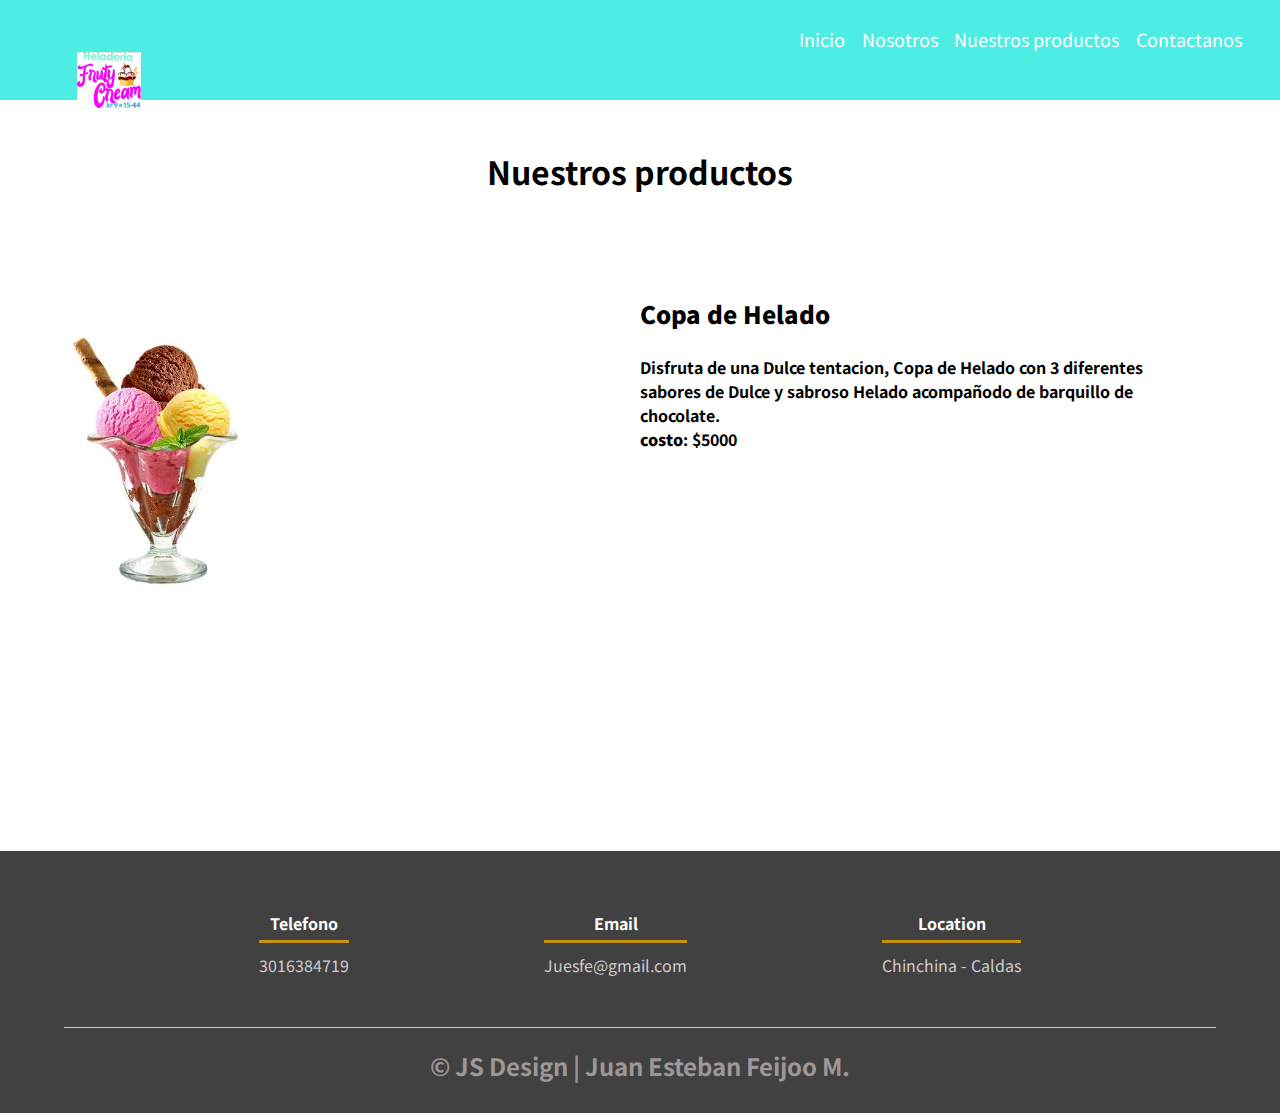
<file: productos.html>
<!DOCTYPE html>
<html lang="es">

<head>
    <meta charset="UTF-8">
    <meta name="viewport" content="width=device-width, initial-scale=1.0">
    <meta name="description" content="Comercio Virtual chinchina, En esta Web Podras encontrar todo lo que necesites en casa
    desde productos tecnologicos y ropa Hasta la mejor comida de la ciudad." />
    <meta name="keywords" content="chinchina Virtual, Domicilios chinchina, tecnologia chinchina, comercio chinchina
    marcas aliadas chinchina, ropa chinchina, comercio virtual, domiciliso, compra online, tenis chinchina, ropa chinchina
    servicio tecnico chinchina, chinchina caldas, caldas chinchina, restaurantes chinchina" />
    <title>Chinchina Virtual.com</title>
    <link rel="icon" href="img/faviconNegro.PNG" />
    <link href="chinchinaVirtualCss/productos.css" type="text/css" rel="stylesheet" media />
    <link href="https://fonts.googleapis.com/css2?family=Noto+Sans+JP:wght@300&display=swap" rel="stylesheet">
</head>

<body>
    <div id="pageContainer">
        <main>
            <div id="home">
                <header>
                    <nav>
                        <a href="index.html"> <b>Inicio</b></a>
                        <a href="nosotros.html"> <b>Nosotros</b> </a>
                        <a href="#NuestrosProductos"> <b>Nuestros productos</b> </a>
                        <a href="contactanos.html"> <b>Contactanos</b> </a>
                    </nav>
                    <img src="img/HeladeriaFrutyCream.jpg" alt="logo">
                    <section class="textosHeader">
                    </section>
                </header>
                <br>
                <br>
                <h2 id="NuestrosProductos" class="titulo"> Nuestros productos </h2>
                <section id="p1">
                    <div class="foto">
                       <img src="img/copaHelado.jpg" alt="copa de helado">
                    </div>
                    
                        <div class="descripcion">
                            <p>
                                <b>
                                    <h2> Copa de Helado</h2>
                                    <br>
                                    Disfruta de una Dulce tentacion, Copa de Helado con 3 diferentes 
                                    sabores de Dulce y sabroso Helado acompañodo de barquillo de chocolate.
                                    <br>
                                    <b>costo</b>:  $5000
                                </b>
                            </p>
                        </div>
                    
                </section>
    
            </div>
        </main>
        <br><br>
        <br><br>
        <br><br>
        <footer>
            <div class="contenedor-footer">
                <div class="content-foo">
                    <h4>Telefono</h4>
                    <p>3016384719</p>
                </div>
                <div class="content-foo">
                    <h4>Email</h4>
                    <p>Juesfe@gmail.com</p>
                </div>
                <div class="content-foo">
                    <h4>Location</h4>
                    <p>Chinchina - Caldas</p>
                </div>
            </div>
            <h2 class="titulo-final">&copy; JS Design | Juan Esteban Feijoo M.</h2>
        </footer>
    </div>
</body>

</html>
</file>
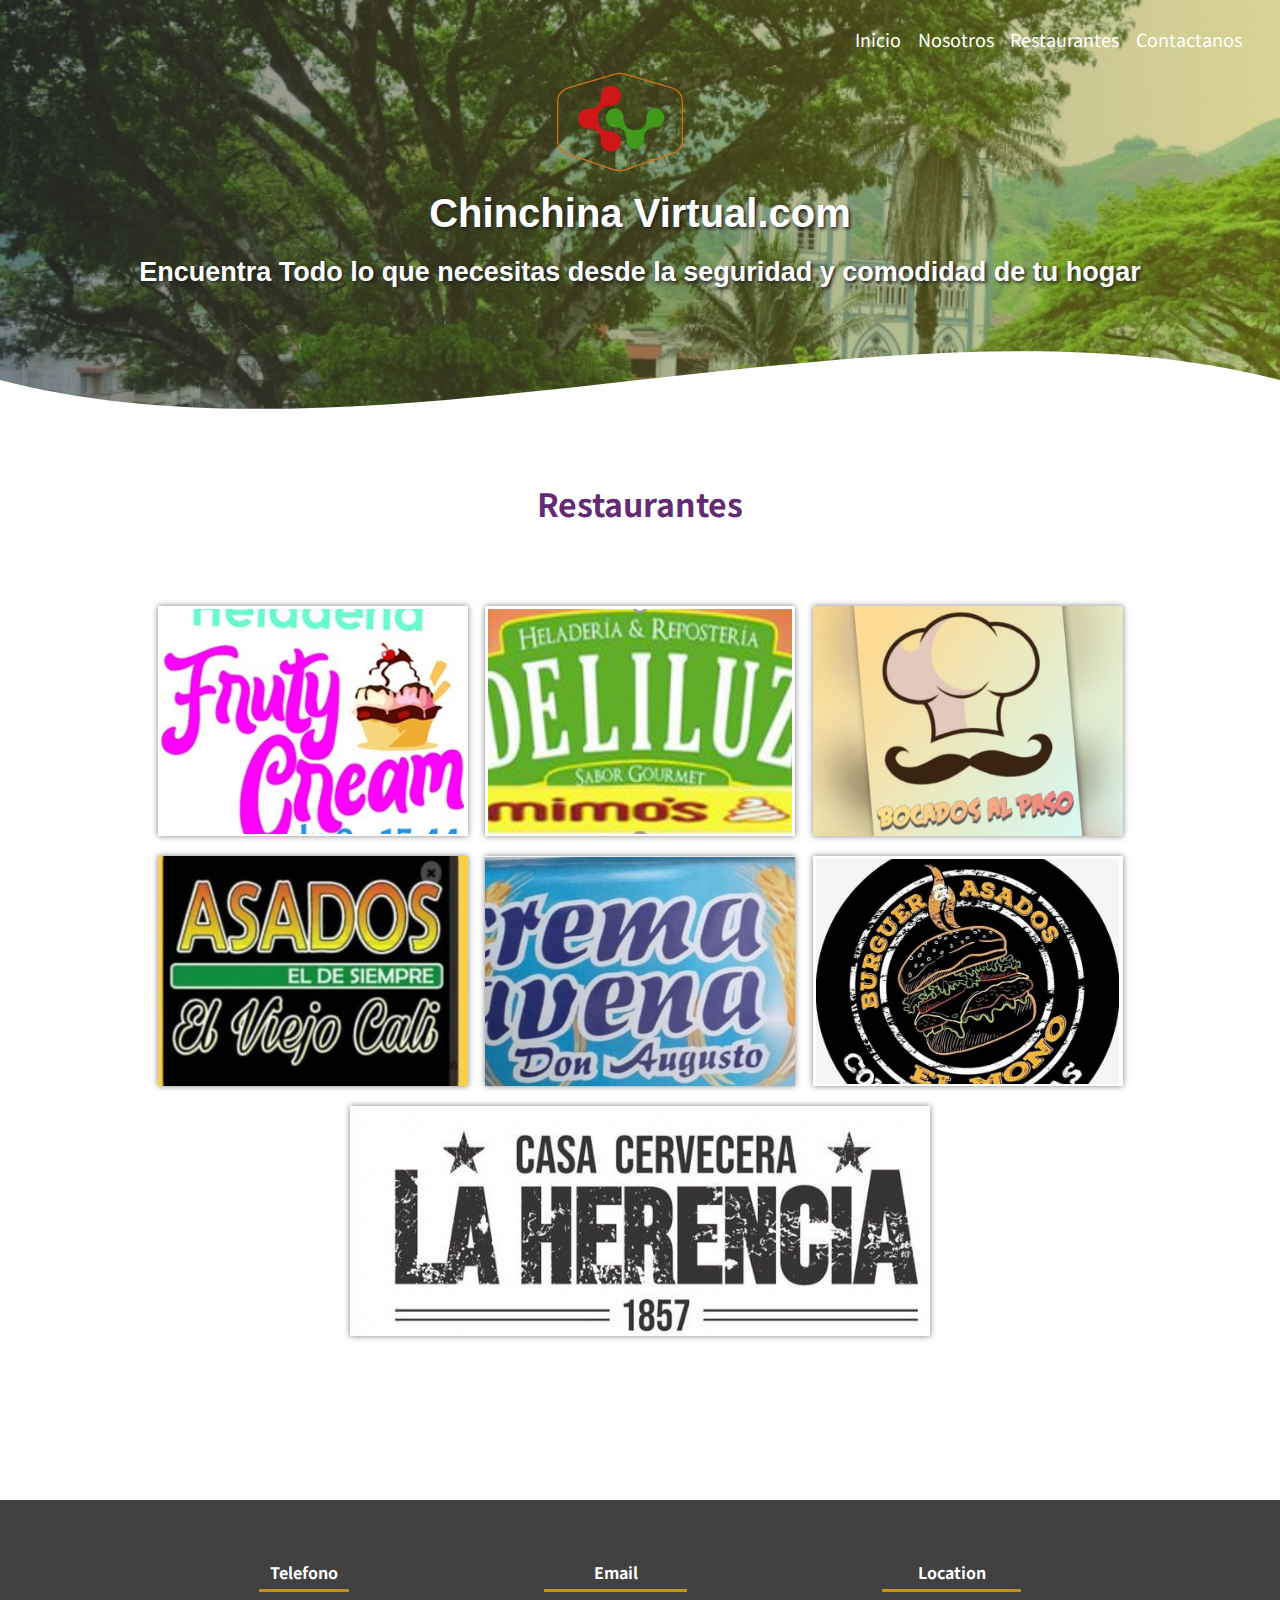
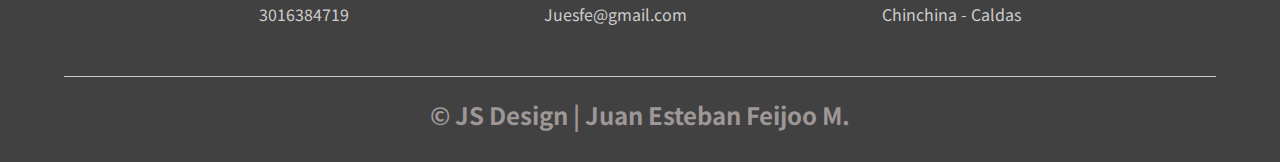
<file: restaurantes.html>
<!DOCTYPE html>
<html lang="es">
<head>
    <meta charset="UTF-8">
    <meta name="viewport" content="width=device-width, initial-scale=1.0">
    <meta name="description" content="Comercio Virtual chinchina, En esta Web Podras encontrar todo lo que necesites en casa
        desde productos tecnologicos y ropa Hasta la mejor comida de la ciudad." />
    <meta name="keywords" content="chinchina Virtual, Domicilios chinchina, tecnologia chinchina, comercio chinchina
        marcas aliadas chinchina, ropa chinchina, comercio virtual, domiciliso, compra online, tenis chinchina, ropa chinchina
        servicio tecnico chinchina, chinchina caldas, caldas chinchina" />
    <title>Restaurantes</title>
    <link rel="icon" href="img/faviconNegro.PNG" />
    <link href="chinchinaVirtualCss/restaurantes.css" type="text/css" rel="stylesheet" media />
    <link href="https://fonts.googleapis.com/css2?family=Noto+Sans+JP:wght@300&display=swap" rel="stylesheet">
</head>
<body>
    <div id="pageContainer">
        <main>
            <div id="home">
                <header>
                    <nav>
                        <a href="index.html"> <b>Inicio</b></a>
                        <a href="nosotros.html"> <b>Nosotros</b> </a>
                        <a href="#restaurantes"> <b>Restaurantes</b> </a>
                        <a href="contactanos.html"> <b>Contactanos</b> </a>
                    </nav>
                    <img class="logoPrincipal" src="img/faviconBlanco.png" alt="">
            
                    <section class="textosHeader">
                        <h1>Chinchina Virtual.com</h1>
                        <br>
                        <h2>Encuentra Todo lo que necesitas desde la seguridad y comodidad de tu hogar</h2>
                    </section>
                    <div class="wave" style="height: 150px; overflow: hidden;"><svg viewBox="0 0 500 150" preserveAspectRatio="none"
                            style="height: 100%; width: 100%;">
                            <path d="M0.00,49.98 C150.00,149.97 349.20,-49.98 500.00,49.98 L500.00,149.97 L0.00,149.97 Z"
                                style="stroke: none; fill: #fff;"></path>
                        </svg></div>
                </header>
                <section id="portafolio">
                    <div class="contenedor contenedorPrincipal">
                        <h2 id="restaurantes" class="titulo"> Restaurantes </h2>
                        <div class="galeriaPortafolio">
                            <div class="imagenPort">
                                <img id="heladeriFrutyCream" src="img/HeladeriaFrutyCream.jpg" alt="Heladeria Fruty Cream">
                                <div class="hooverGaleria">
                                    <img src="img/icono1.png" alt="">
                                    <a href="productos.html"><p class="portafolioP"> <b>Heladeria Fruty Cream</b> </p></a>
                                </div>
                            </div>
                            <div class="imagenPort">
                                <img id="deliluz" src="img/deliluz.PNG" alt="Heladeria y reposteria Deliluz">
                                <div class="hooverGaleria">
                                    <img src="img/icono1.png" alt="">
                                 <a href="#"> <b><p>Deliluz <br> Heladeria y Reposteria</p></b> </a>   
                                </div>
                            </div>
                            <div class="imagenPort">
                                <img src="img/bocadosAlPaso.jpg" alt="Bocados al paso">
                                <div class="hooverGaleria">
                                    <img src="img/icono1.png" alt="">
                                   <a href="#"> <b><p>Bocados al paso</p></b> </a>
                                </div>
                            </div>
                            <div class="imagenPort">
                                <img src="img/viejoCali.jpg" alt="Asados Vieo Cali">
                                <div class="hooverGaleria">
                                    <img src="img/icono1.png" alt="">
                                    <a href="#"> <b><p>Asados el Viejo Cali</p></b> </a>
                                </div>
                            </div>
                            <div class="imagenPort">
                                <img src="img/avenaDonAugusto.PNG" alt="avena don Augusto">
                                <div class="hooverGaleria">
                                    <img src="img/icono1.png" alt="">
                                    <a href="#"> <b><p>Avena don Augusto</p></b> </a>
                                </div>
                            </div>
                            <div class="imagenPort">
                                <img id="burguerElMono" src="img/AsadosElMono.jpg" alt="Burguer y asados el Mono">
                                <div class="hooverGaleria">
                                    <img src="img/icono1.png" alt="">
                                    <a href="#"> <b> <p>Burguer y asados el Mono</p> </b> </a>
                                </div>
                            </div>
                            <div class="imagenPort" id="casaCervecera">
                                <img id="laHerencia" src="img/laHerencia.jpg" alt="la Herencia casa Cervecera">
                                <div class="hooverGaleria">
                                    <img src="img/icono1.png" alt="">
                                    <a href="#"> <b>
                                            <p>La Herencia Casa Cervecera</p>
                                        </b> </a>
                                </div>
                            </div>
                        </div>
                    </div>
                </section>
            </div>
        </main>
        <br><br>
        <br><br>
        <br><br>
        <footer>
            <div class="contenedor-footer">
                <div class="content-foo">
                    <h4>Telefono</h4>
                    <p>3016384719</p>
                </div>
                <div class="content-foo">
                    <h4>Email</h4>
                    <p>Juesfe@gmail.com</p>
                </div>
                <div class="content-foo">
                    <h4>Location</h4>
                    <p>Chinchina - Caldas</p>
                </div>
            </div>
            <h2 class="titulo-final">&copy; JS Design | Juan Esteban Feijoo M.</h2>
        </footer>
    </div>
</body>
</html>
</file>
<file: chinchinaVirtualCss/chinchinaVirtual.css>
* {
	margin: 0;
	padding: 0;
    box-sizing: border-box;
}

body
{
    font-family: 'Noto Sans JP', sans-serif;
}

#pageContainer
{
    height: 1000px;
    width: 100%;
}

/*estilos pagina principal*/
#home
{

    height: 100%;
    width: 100%;
}

.contenedor
{
    padding: 6%;
    width: 90%;
    max-width: 1000px;
    margin: auto;
    overflow: hidden;
}

.contenedorPrincipal
{
     padding: 0%;
}

.titulo
{
    color: #642a73;
    font-size: 32px;
    text-align: center;
    margin-bottom: 8%;
    margin-top: 0%;
}

/*Header*/
header
{
    width:100%;
    height: 480px;
    background: #ee0979; 
    background: -webkit-linear-gradient(to right, hsla(331, 93%, 48%, 0.582), hsla(25, 100%, 50%, 0.582)),url(../img/parqueChinghina.jpg);
    background: linear-gradient(to right, hsla(0, 0%, 21%, 0.582), hsla(56, 71%, 40%, 0.472)),url(../img/parqueChinghina.jpg);
    background-size: cover;
    background-attachment: fixed;
    position: relative;
}

nav
{
    text-align: right;
    padding:2% 2% 0 0;
}

nav > a {
    color:#fff;
    font-weight: 300;
    text-decoration: none;
    margin-right: 1%;
    font-size: 18px;
   
}

nav >a:hover{
   text-decoration: underline;
    color:#000;
    
}

.logoPrincipal
{
    height: 140px;
    margin-left: 43%;
}

.wave
{
    position: absolute;
    bottom: 0;
    width: 100%;
}

header .textosHeader
{
    display: flex;
    height: 18%;
    width: 100%;
    align-items: center;
    justify-content: center;
    flex-direction: column;
    color: #fff;
    text-shadow: 0.1em 0.1em 0.2em rgb(32, 32, 32);
    font-family: Arial, Helvetica, sans-serif;
    text-align: center;
    font-size: 18px;
}

.textosHeader h1
{
    font-size: 40px;
}

/* Galeria*/
.portafolio
{
    background: "#f2f2f2";
}

 .galeriaPortafolio
{
   display: flex;
   justify-content: space-evenly;
   flex-wrap: wrap;
}

.imagenPort
{
    width: 30%;
    height: 230px;
    margin-bottom: 2%;
    overflow: hidden;
    position: relative;
    cursor: pointer;
    box-shadow: 0 0 6px 0 rgba(0, 0, 0, .5);
}

.imagenPort > img
{
    width: 100%;
    height: 100%;
    object-fit: cover;
    display: block;
}

.hooverGaleria
{
    position: absolute;
    width: 100%;
    height: 100%;
    top: 0;
    transform: scale(0);
    background: rgba(199, 94, 8, 0.7);
    transition: transform .5s;
    display: flex;
    justify-content: center;
    align-items: center;
    flex-direction: column;
}

.hooverGaleria img
{
    width: 20%;
}

.hooverGaleria p
{
    color: #fff;
}

.hooverGaleria a
{
    text-decoration: none;
    font-size: 36px;
}

.imagenPort:hover .hooverGaleria
{
    transform: scale(1);
}


/*Clients*/

.cards{
    display: flex;
    justify-content: space-evenly;
}

.cards .card{
    background: #c89111;
    display: flex;
    width: 46%;
    height: 200px;
    align-items: center;
    justify-content: space-evenly;
    border-radius: 5px;
    box-shadow: 0 0 6px 0 rgba(0, 0, 0, 0.6);
}

.cards .card img{
    width: 100px;
    height: 100px;
    object-fit: cover;
    border: 3px solid #fff;
    border-radius: 50%;
    display: block;
}

.cards .card > .contenidoTextoCard{
    width: 60%;
    color: #fff;
}

.cards .card > .contenidoTextoCard p{
    font-weight: 300;
    padding-top: 5px;
}

 /* footer */

footer{
    background: #414141;
    padding: 60px 0 30px 0;
    margin: auto;
    overflow: hidden;
}

.contenedor-footer{
    display: flex;
    width: 90%;
    justify-content: space-evenly;
    margin: auto;
    padding-bottom: 50px;
    border-bottom: 1px solid #ccc;
}

.content-foo{
    text-align: center;
}

.content-foo h4{
    color: #fff;
    border-bottom: 3px solid #c89111;
    padding-bottom: 5px;
    margin-bottom: 10px;
}

.content-foo p{
    color: #ccc;
}

.titulo-final{
    text-align: center;
    font-size: 20px;
    margin: 20px 0 0 0;
    color: #9e9797;
}
</file>
<file: chinchinaVirtualCss/restaurantes.css>
* {
	margin: 0;
	padding: 0;
    box-sizing: border-box;
}

body
{
    font-family: 'Noto Sans JP', sans-serif;
}

#pageContainer
{
    height: 1000px;
    width: 100%;
}

/*estilos pagina principal*/
#home
{

    height: 100%;
    width: 100%;
}

.contenedor
{
    padding: 6%;
    width: 90%;
    max-width: 1000px;
    margin: auto;
    overflow: hidden;
}

.contenedorPrincipal
{
     padding: 0%;
}

.titulo
{
    color: #642a73;
    font-size: 32px;
    text-align: center;
    margin-bottom: 8%;
    margin-top: 0%;
}

/*Header*/
header
{
    width:100%;
    height: 480px;
    background: #ee0979; 
    background: -webkit-linear-gradient(to right, hsla(331, 93%, 48%, 0.582), hsla(25, 100%, 50%, 0.582)),url(../img/parqueChinghina.jpg);
    background: linear-gradient(to right, hsla(0, 0%, 21%, 0.582), hsla(56, 71%, 40%, 0.472)),url(../img/parqueChinghina.jpg);
    background-size: cover;
    background-attachment: fixed;
    position: relative;
}

nav
{
    text-align: right;
    padding:2% 2% 0 0;
}

nav > a {
    color:#fff;
    font-weight: 300;
    text-decoration: none;
    margin-right: 1%;
    font-size: 18px;
   
}

nav >a:hover{
   text-decoration: underline;
    color:#000;
    
}

.logoPrincipal
{
    height: 140px;
    margin-left: 43%;
}

.wave
{
    position: absolute;
    bottom: 0;
    width: 100%;
}

header .textosHeader
{
    display: flex;
    height: 18%;
    width: 100%;
    align-items: center;
    justify-content: center;
    flex-direction: column;
    color: #fff;
    text-shadow: 0.1em 0.1em 0.2em rgb(32, 32, 32);
    font-family: Arial, Helvetica, sans-serif;
    text-align: center;
    font-size: 18px;
}

.textosHeader h1
{
    font-size: 40px;
}

/* Galeria*/
.portafolio
{
    background: "#f2f2f2";
}

 .galeriaPortafolio
{
   display: flex;
   justify-content: space-evenly;
   flex-wrap: wrap;
}

.imagenPort
{
    width: 31%;
    height: 230px;
    margin-bottom: 2%;
    overflow: hidden;
    position: relative;
    cursor: pointer;
    box-shadow: 0 0 6px 0 rgba(0, 0, 0, .5);
}

#casaCervecera
{
    width: 58%;
}

.imagenPort > img
{
    width: 100%;
    height: 100%;
    object-fit: cover;
    display: block;
}

.hooverGaleria
{
    position: absolute;
    width: 100%;
    height: 100%;
    top: 0;
    transform: scale(0);
    background: rgba(199, 94, 8, 0.7);
    transition: transform .5s;
    display: flex;
    justify-content: center;
    align-items: center;
    flex-direction: column;
}

.hooverGaleria img
{
    width: 20%;
}

.hooverGaleria p
{
    color: #fff;
    text-align: center;
}

.hooverGaleria a
{
    text-decoration: none;
    font-size: 36px;
}

.imagenPort:hover .hooverGaleria
{
    transform: scale(1);
}


#heladeriFrutyCream
{
    margin: 1%;
    height: 98%;
    width: 98%;
}

#deliluz
{
   margin: 1%;
   height: 98%;
   width: 98%;
}

#burguerElMono
{
    margin: 1%;
   height: 98%;
   width: 98%;
}

 /* footer */

footer{
    background: #414141;
    padding: 60px 0 30px 0;
    margin: auto;
    overflow: hidden;
}

.contenedor-footer{
    display: flex;
    width: 90%;
    justify-content: space-evenly;
    margin: auto;
    padding-bottom: 50px;
    border-bottom: 1px solid #ccc;
}

.content-foo{
    text-align: center;
}

.content-foo h4{
    color: #fff;
    border-bottom: 3px solid #c89111;
    padding-bottom: 5px;
    margin-bottom: 10px;
}

.content-foo p{
    color: #ccc;
}

.titulo-final{
    text-align: center;
    font-size: 24px;
    margin: 20px 0 0 0;
    color: #9e9797;
}
</file>
<file: chinchinaVirtualCss/belleza.css>
* {
	margin: 0;
	padding: 0;
    box-sizing: border-box;
}

body
{
    font-family: 'Noto Sans JP', sans-serif;
}

#pageContainer
{
    height: 1000px;
    width: 100%;
}

/*estilos pagina principal*/
#home
{

    height: 100%;
    width: 100%;
}

.contenedor
{
    padding: 6%;
    width: 90%;
    max-width: 1000px;
    margin: auto;
    overflow: hidden;
}

.contenedorPrincipal
{
     padding: 0%;
}

.titulo
{
    color: #642a73;
    font-size: 32px;
    text-align: center;
    margin-bottom: 8%;
    margin-top: 0%;
}

/*Header*/
header
{
    width:100%;
    height: 480px;
    background: #ee0979; 
    background: -webkit-linear-gradient(to right, hsla(331, 93%, 48%, 0.582), hsla(25, 100%, 50%, 0.582)),url(../img/parqueChinghina.jpg);
    background: linear-gradient(to right, hsla(0, 0%, 21%, 0.582), hsla(56, 71%, 40%, 0.472)),url(../img/parqueChinghina.jpg);
    background-size: cover;
    background-attachment: fixed;
    position: relative;
}

nav
{
    text-align: right;
    padding:2% 2% 0 0;
}

nav > a {
    color:#fff;
    font-weight: 300;
    text-decoration: none;
    margin-right: 1%;
    font-size: 18px;
   
}

nav >a:hover{
   text-decoration: underline;
    color:#000;
    
}

.logoPrincipal
{
    height: 140px;
    margin-left: 43%;
}

.wave
{
    position: absolute;
    bottom: 0;
    width: 100%;
}

header .textosHeader
{
    display: flex;
    height: 18%;
    width: 100%;
    align-items: center;
    justify-content: center;
    flex-direction: column;
    color: #fff;
    text-shadow: 0.1em 0.1em 0.2em rgb(32, 32, 32);
    font-family: Arial, Helvetica, sans-serif;
    text-align: center;
    font-size: 18px;
}

.textosHeader h1
{
    font-size: 40px;
}

/* Galeria*/
.portafolio
{
    background: "#f2f2f2";
}

 .galeriaPortafolio
{
   display: flex;
   justify-content: space-evenly;
   flex-wrap: wrap;
}

.imagenPort
{
    width: 31%;
    height: 230px;
    margin-bottom: 2%;
    overflow: hidden;
    position: relative;
    cursor: pointer;
    box-shadow: 0 0 6px 0 rgba(0, 0, 0, .5);
}

.imagenPort > img
{
    width: 100%;
    height: 100%;
    object-fit: cover;
    display: block;
}

.hooverGaleria
{
    position: absolute;
    width: 100%;
    height: 100%;
    top: 0;
    transform: scale(0);
    background: rgba(199, 94, 8, 0.7);
    transition: transform .5s;
    display: flex;
    justify-content: center;
    align-items: center;
    flex-direction: column;
}

.hooverGaleria img
{
    width: 20%;
}

.hooverGaleria p
{
    color: #fff;
    text-align: center;
}

.hooverGaleria a
{
    text-decoration: none;
    font-size: 36px;
}

.imagenPort:hover .hooverGaleria
{
    transform: scale(1);
}

 /* footer */

footer{
    background: #414141;
    padding: 60px 0 30px 0;
    margin: auto;
    overflow: hidden;
}

.contenedor-footer{
    display: flex;
    width: 90%;
    justify-content: space-evenly;
    margin: auto;
    padding-bottom: 50px;
    border-bottom: 1px solid #ccc;
}

.content-foo{
    text-align: center;
}

.content-foo h4{
    color: #fff;
    border-bottom: 3px solid #c89111;
    padding-bottom: 5px;
    margin-bottom: 10px;
}

.content-foo p{
    color: #ccc;
}

.titulo-final{
    text-align: center;
    font-size: 24px;
    margin: 20px 0 0 0;
    color: #9e9797;
}
</file>
<file: chinchinaVirtualCss/contactanos.css>
* {
	margin: 0;
	padding: 0;
    box-sizing: border-box;
}

body
{
    font-family: 'Noto Sans JP', sans-serif;
}

#pageContainer
{
    height: 1000px;
    width: 100%;
}

/*estilos pagina principal*/
#home
{

    height: 100%;
    width: 100%;
}

.contenedor
{
    padding: 6%;
    width: 90%;
    max-width: 1000px;
    margin: auto;
    overflow: hidden;
}

.contenedorPrincipal
{
    padding: 0%;
}

.titulo
{
    color: #642a73;
    font-size: 32px;
    text-align: center;
    margin-bottom: 3%;
    margin-top: 0%;
}

/*Header*/
header
{
    width:100%;
    height: 480px;
    background: #ee0979; 
    background: -webkit-linear-gradient(to right, hsla(331, 93%, 48%, 0.582), hsla(25, 100%, 50%, 0.582)),url(../img/parqueChinghina.jpg);
    background: linear-gradient(to right, hsla(0, 0%, 21%, 0.582), hsla(56, 71%, 40%, 0.472)),url(../img/parqueChinghina.jpg);
    background-size: cover;
    background-attachment: fixed;
    position: relative;
}

nav
{
    text-align: right;
    padding:2% 2% 0 0;
}

nav > a {
    color:#fff;
    font-weight: 300;
    text-decoration: none;
    margin-right: 1%;
    font-size: 18px;
   
}

nav >a:hover{
   text-decoration: underline;
    color:#000;
    
}

.logoPrincipal
{
    height: 140px;
    margin-left: 43%;
}

.wave
{
    position: absolute;
    bottom: 0;
    width: 100%;
}

header .textosHeader
{
    display: flex;
    height: 18%;
    width: 100%;
    align-items: center;
    justify-content: center;
    flex-direction: column;
    color: #fff;
    text-shadow: 0.1em 0.1em 0.2em rgb(32, 32, 32);
    font-family: Arial, Helvetica, sans-serif;
    text-align: center;
    font-size: 18px;
}

.textosHeader h1
{
    font-size: 40px;
}

 /* footer */

footer{
    height: 420px;
    width: 100%;
    background: #141414;
    padding: 10px 0 30px 0;
    margin: auto;
    overflow: hidden;
}

.contenedor-footer{
    display: flex;
    width: 90%;
    justify-content: space-evenly;
    margin: auto;
    padding-bottom: 30px;
    border-bottom: 1px solid #ccc;
    margin-top: 40px;
    margin-bottom: 24px;
}

.content-foo{
    text-align: center;
}

.content-foo h4{
    color: #fff;
    border-bottom: 3px solid #c89111;
    padding-bottom: 5px;
    margin-bottom: 10px;
}

.content-foo p{
    color: #ccc;
}

.redes
{
    width: 100%;
    padding: 2%;
    text-align: center;
    text-decoration: none;
}

.redes h3
{
    color: #fff;
    margin-bottom: 30px;
    font-size: 24px;
}

.redes a
{
    width: 80px;
    height: 80px;
}

.redes img
{
    width: 80px;
    height: 80px;
    padding: 10px;
}

.titulo-final{
    text-align: center;
    font-size: 24px;
    margin: 20px 0 0 0;
    color: #9e9797;
}
</file>
<file: chinchinaVirtualCss/moda.css>
* {
	margin: 0;
	padding: 0;
    box-sizing: border-box;
}

body
{
    font-family: 'Noto Sans JP', sans-serif;
}

#pageContainer
{
    height: 1000px;
    width: 100%;
}

/*estilos pagina principal*/
#home
{

    height: 100%;
    width: 100%;
}

.contenedor
{
    padding: 6%;
    width: 90%;
    max-width: 1000px;
    margin: auto;
    overflow: hidden;
}

.contenedorPrincipal
{
     padding: 0%;
}

.titulo
{
    color: #642a73;
    font-size: 32px;
    text-align: center;
    margin-bottom: 2%;
    margin-top: 0%;
}

/*Header*/
header
{
    width:100%;
    height: 480px;
    background: #ee0979; 
    background: -webkit-linear-gradient(to right, hsla(331, 93%, 48%, 0.582), hsla(25, 100%, 50%, 0.582)),url(../img/parqueChinghina.jpg);
    background: linear-gradient(to right, hsla(0, 0%, 21%, 0.582), hsla(56, 71%, 40%, 0.472)),url(../img/parqueChinghina.jpg);
    background-size: cover;
    background-attachment: fixed;
    position: relative;
}

nav
{
    text-align: right;
    padding:2% 2% 0 0;
}

nav > a {
    color:#fff;
    font-weight: 300;
    text-decoration: none;
    margin-right: 1%;
    font-size: 18px;
   
}

nav >a:hover{
   text-decoration: underline;
    color:#000;
    
}

.logoPrincipal
{
    height: 140px;
    margin-left: 43%;
}

.wave
{
    position: absolute;
    bottom: 0;
    width: 100%;
}

header .textosHeader
{
    display: flex;
    height: 18%;
    width: 100%;
    align-items: center;
    justify-content: center;
    flex-direction: column;
    color: #fff;
    text-shadow: 0.1em 0.1em 0.2em rgb(32, 32, 32);
    font-family: Arial, Helvetica, sans-serif;
    text-align: center;
    font-size: 18px;
}

.textosHeader h1
{
    font-size: 40px;
}

/* Galeria*/
.portafolio
{
    background: "#f2f2f2";
}

 .galeriaPortafolio
{
   display: flex;
   justify-content: space-evenly;
   flex-wrap: wrap;
}

.imagenPort
{
    width: 31%;
    height: 230px;
    margin-bottom: 2%;
    overflow: hidden;
    position: relative;
    cursor: pointer;
    box-shadow: 0 0 6px 0 rgba(0, 0, 0, .5);
}

.imagenPort > img
{
    width: 100%;
    height: 100%;
    object-fit: cover;
    display: block;
}

.hooverGaleria
{
    position: absolute;
    width: 100%;
    height: 100%;
    top: 0;
    transform: scale(0);
    background: rgba(199, 94, 8, 0.7);
    transition: transform .5s;
    display: flex;
    justify-content: center;
    align-items: center;
    flex-direction: column;
}

.hooverGaleria img
{
    width: 20%;
}

.hooverGaleria p
{
    color: #fff;
    text-align: center;
}

.hooverGaleria a
{
    text-decoration: none;
    font-size: 36px;
}

.imagenPort:hover .hooverGaleria
{
    transform: scale(1);
}

 /* footer */

footer{
    background: #414141;
    padding: 60px 0 30px 0;
    margin: auto;
    overflow: hidden;
}

.contenedor-footer{
    display: flex;
    width: 90%;
    justify-content: space-evenly;
    margin: auto;
    padding-bottom: 50px;
    border-bottom: 1px solid #ccc;
}

.content-foo{
    text-align: center;
}

.content-foo h4{
    color: #fff;
    border-bottom: 3px solid #c89111;
    padding-bottom: 5px;
    margin-bottom: 10px;
}

.content-foo p{
    color: #ccc;
}

.titulo-final{
    text-align: center;
    font-size: 24px;
    margin: 20px 0 0 0;
    color: #9e9797;
}
</file>
<file: chinchinaVirtualCss/nosotros.css>
* {
	margin: 0;
	padding: 0;
    box-sizing: border-box;
}

body
{
    font-family: 'Noto Sans JP', sans-serif;
    background: #ececec;
}

#pageContainer
{
    height: 1000px;
    width: 100%;
}


/*estilos pagina principal*/
#home
{

    height: 100%;
    width: 100%;
}

.contenedor
{
    padding: 6%;
    width: 90%;
    max-width: 1000px;
    margin: auto;
    overflow: hidden;
}

.contenedorPrincipal
{
     padding: 0%;
}

.titulo
{
    color: #642a73;
    font-size: 32px;
    text-align: center;
    margin-bottom: 8%;
    margin-top: 0%;
}

/*Header*/
header
{
    width:100%;
    height: 480px;
    background: #ee0979; 
    background: -webkit-linear-gradient(to right, hsla(331, 93%, 48%, 0.582), hsla(25, 100%, 50%, 0.582)),url(../img/parqueChinghina.jpg);
    background: linear-gradient(to right, hsla(0, 0%, 21%, 0.582), hsla(56, 71%, 40%, 0.472)),url(../img/parqueChinghina.jpg);
    background-size: cover;
    background-attachment: fixed;
    position: relative;
}

nav
{
    text-align: right;
    padding:2% 2% 0 0;
}

nav > a {
    color:#fff;
    font-weight: 300;
    text-decoration: none;
    margin-right: 1%;
    font-size: 18px;
   
}

nav >a:hover{
   text-decoration: underline;
    color:#000;
    
}

.logoPrincipal
{
    height: 140px;
    margin-left: 43%;
}

.wave
{
    position: absolute;
    bottom: 0;
    width: 100%;
}

header .textosHeader
{
    display: flex;
    height: 18%;
    width: 100%;
    align-items: center;
    justify-content: center;
    flex-direction: column;
    color: #fff;
    text-shadow: 0.1em 0.1em 0.2em rgb(32, 32, 32);
    font-family: Arial, Helvetica, sans-serif;
    text-align: center;
    font-size: 18px;
}

.textosHeader h1
{
    font-size: 40px;
}

#historiaChinchina
{
    width: 100%;
    height: 570px;
    text-align: center;
    padding: 4%;
}

.chinchina
{
    width: 40%;
    margin-left: 60%;
}
.mapa {
    width: 20%;
    position: absolute;
}

/*contenedor slayer*/
.origen {
	height: 480px;
	width: 80%;
	font-family: "Source Sans Pro", sans-serif;
	position: relative;
	z-index: 2;
    overflow: hidden;
    margin: auto;
}

/*lista slayer*/
.origen ul {
	display: flex;
	padding: 0;
	width: 500%;
	height: 100%;
	animation: cambio 30s infinite alternate;
	animation-timing-function: ease-in-out;
}

.origen li {
	list-style: none;
	width: 100%;
	height: 100%;
}

/*imagenes slayer*/
.origen img {
	width: 100%;
	height: 100%;
}

/*efecto y animacion del slayer*/
@keyframes cambio {
	0% {
		margin-left: 0;
	}
	15% {
		margin-left: 0;
	}
	20% {
		margin-left: -100%;
	}
	40% {
		margin-left: -100%;
	}
	45% {
		margin-left: -200%;
	}
	60% {
		margin-left: -200%;
	}
	65% {
		margin-left: -300%;
	}
	80% {
		margin-left: -300%;
	}
	85% {
		margin-left: -400%;
	}
	100% {
		margin-left: -400%;
	}
}

/* footer */

footer{
    background: #414141;
    padding: 60px 0 30px 0;
    margin: auto;
    overflow: hidden;
}

.contenedor-footer{
    display: flex;
    width: 90%;
    justify-content: space-evenly;
    margin: auto;
    padding-bottom: 50px;
    border-bottom: 1px solid #ccc;
}

.content-foo{
    text-align: center;
}

.content-foo h4{
    color: #fff;
    border-bottom: 3px solid #c89111;
    padding-bottom: 5px;
    margin-bottom: 10px;
}

.content-foo p{
    color: #ccc;
}

.titulo-final{
    text-align: center;
    font-size: 24px;
    margin: 20px 0 0 0;
    color: #9e9797;
}
</file>
<file: chinchinaVirtualCss/productos.css>
* {
	margin: 0;
	padding: 0;
    box-sizing: border-box;
}

body
{
    font-family: 'Noto Sans JP', sans-serif;
}

#pageContainer
{
    height: 1000px;
    width: 100%;
}

/*estilos pagina principal*/
#home
{

    height: 100%;
    width: 100%;
}

.contenedor
{
    padding: 6%;
    width: 90%;
    max-width: 1000px;
    margin: auto;
    overflow: hidden;
}

.contenedorPrincipal
{
     padding: 0%;
}

.titulo
{
    color: #000000;
    font-size: 32px;
    text-align: center;
    margin-bottom: 8%;
    margin-top: 0%;
}

/*Header*/
header
{
    width:100%;
    height: 100px;
    background: rgba(7, 230, 218, 0.719);
    background-size: cover;
    background-attachment: fixed;
    position: relative;
}

nav
{
    text-align: right;
    padding:2% 2% 0 0;
}

nav > a {
    color:#fff;
    font-weight: 300;
    text-decoration: none;
    margin-right: 1%;
    font-size: 18px;
   
}

nav >a:hover{
   text-decoration: underline;
    color:#000;
    
}

.logoPrincipal
{
    height: 140px;
    margin-left: 43%;
}

.wave
{
    position: absolute;
    bottom: 0;
    width: 100%;
}

header img

{
    width: 5%;
    margin-left: 6%;
}
.textosHeader h1
{
    font-size: 40px;
}

.p1
{
    width: 100%;
    height: 570px;
    text-align: center;
    padding: 4%;
}

.descripcion
{
   width: 40%;
   margin-left: 50%; 
  
}
.foto {
    padding: 2%;
    width: 40%;
    height: 200px;
    position: absolute;
    
}

.foto img
{
    width: 60%;
     
}



 /* footer */

footer{
    background: #414141;
    padding: 60px 0 30px 0;
    margin: auto;
    overflow: hidden;
    position: absolute;
    width: 100%;
    margin-top: 20%;
}

.contenedor-footer{
    display: flex;
    width: 90%;
    justify-content: space-evenly;
    margin: auto;
    padding-bottom: 50px;
    border-bottom: 1px solid #ccc;
}

.content-foo{
    text-align: center;
}

.content-foo h4{
    color: #fff;
    border-bottom: 3px solid #c89111;
    padding-bottom: 5px;
    margin-bottom: 10px;
}

.content-foo p{
    color: #ccc;
}

.titulo-final{
    text-align: center;
    font-size: 24px;
    margin: 20px 0 0 0;
    color: #9e9797;
}
</file>
